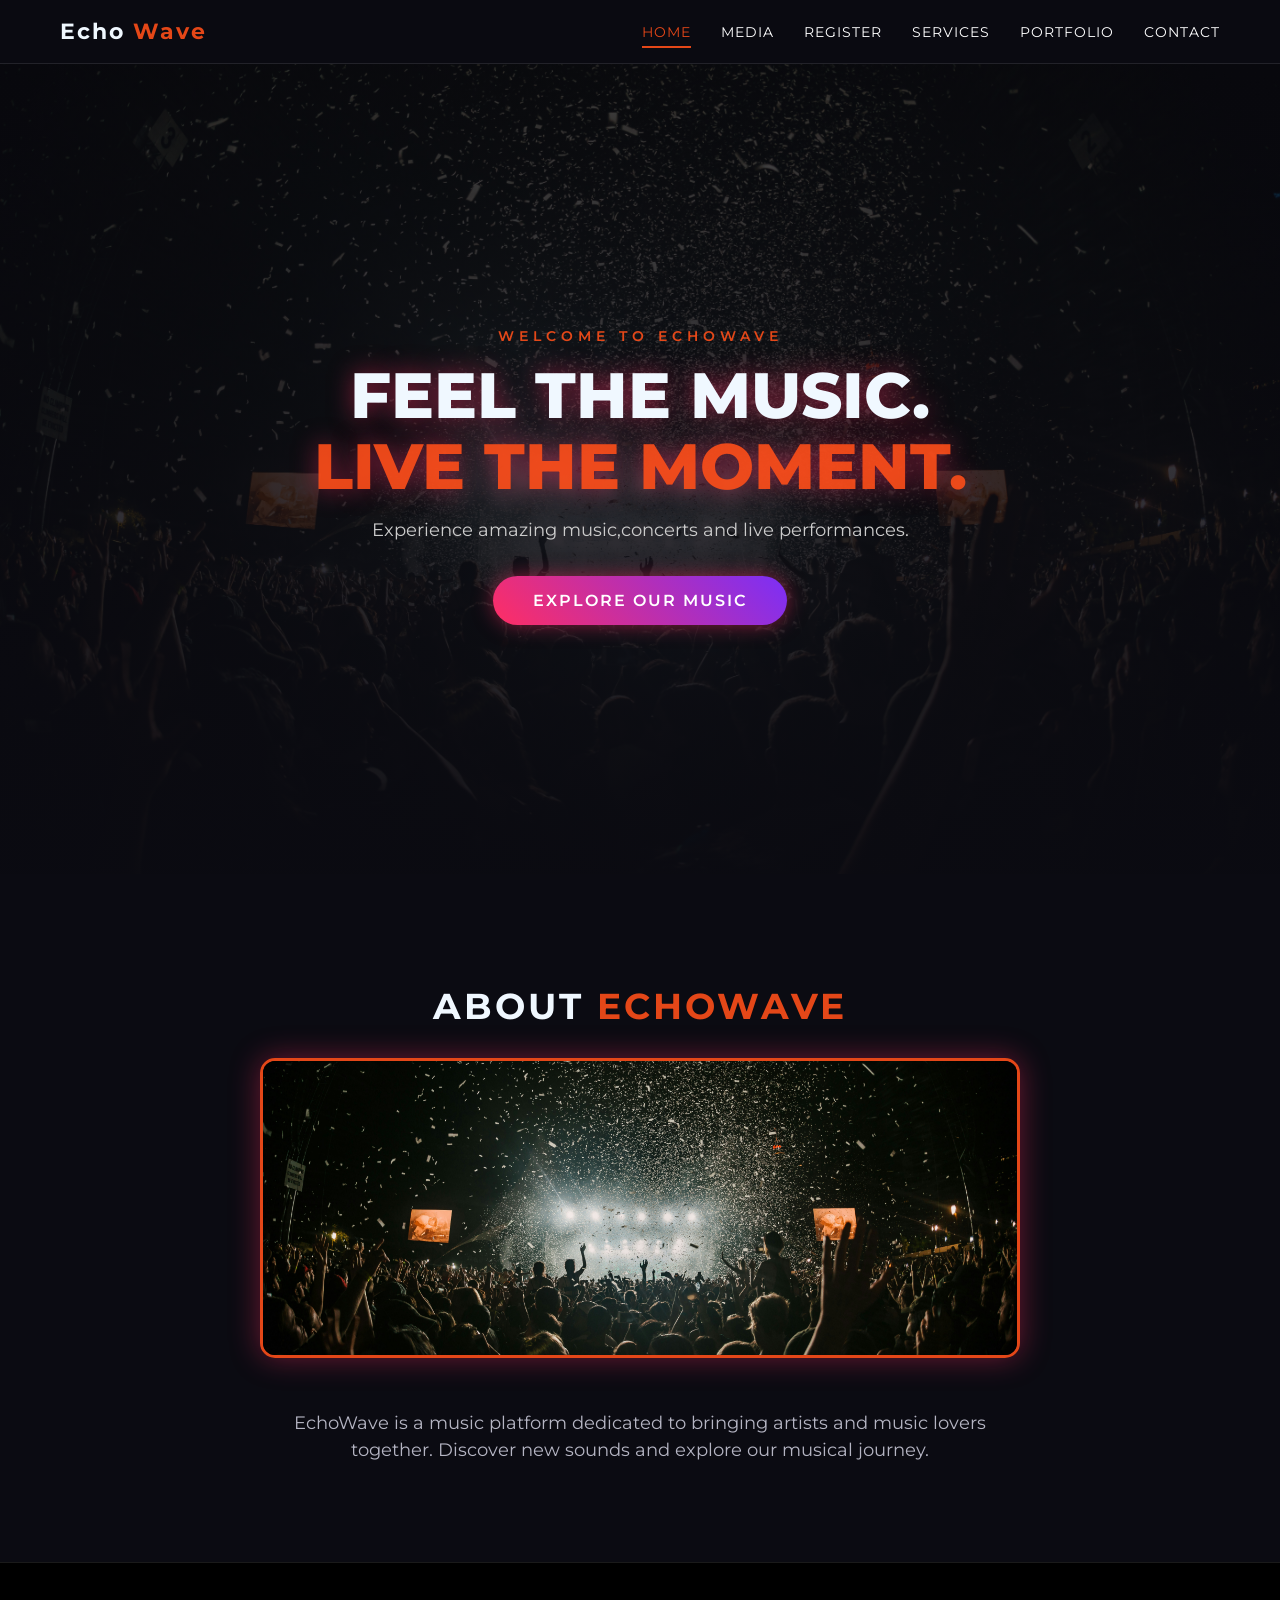
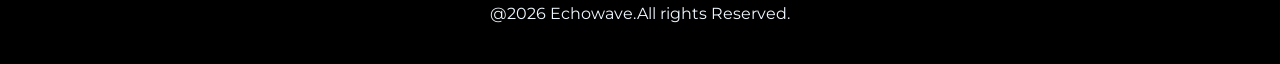
<file: assignment_2/index.html>
<!DOCTYPE html>
<html lang="en">
<head>
    <meta charset="UTF-8">
    <meta name="viewport" content="width=device-width, initial-scale=1.0">
    <title>EchoWave | Music Website</title>
    <link rel="preconnect" href="https://fonts.googleapis.com">
    <link href="https://fonts.googleapis.com/css2?family=Montserrat:wght@400;600;800&display=swap" rel="stylesheet">
    <link rel="stylesheet"href="CSS/home.css">
</head>
<body>
    <header>
        <nav>
            <div class="logo">
                Echo
                <span>
                    Wave  
                </span>
            </div>
            <ul>
                <li><a href="index.html" class="active">Home</a></li>
                <li><a href="media.html">Media</a></li>
                <li><a href="register.html">Register</a></li>
                <li><a href="Services.html">Services</a></li>
                <li><a href="portfolio.html">portfolio</a></li>
                <li><a href="contact.html">Contact</a></li>
            </ul>
        </nav>
    </header>
    <main>
        <section class="hero">
            <div class="hero-content">
                <p class="hero-tag">WELCOME TO ECHOWAVE</p>
                <h1>FEEL THE MUSIC.<BR><span class="highlight">LIVE THE MOMENT.</span></h1>
                    <P class="hero-text">
                    Experience amazing music,concerts and live performances.

                    </P>
                    <a href="portfolio.html" class="btn">EXPLORE OUR MUSIC</a>
            </div>

        </section>
        <section class="about" id="about">
            <h2>ABOUT <span class="highlight">ECHOWAVE</span></h2>
            <img src="images/hero.jpg" alt="Live Music concert" class="about-image">
            <P>
                EchoWave is a music platform dedicated to
                bringing artists and music lovers together.
                Discover new sounds and explore our musical journey. 
            </P>
        </section>
    </main>
    <FOOTER>
        <p> @2026 Echowave.All rights Reserved.</p>
    </FOOTER>
</body>
</html>
</file>
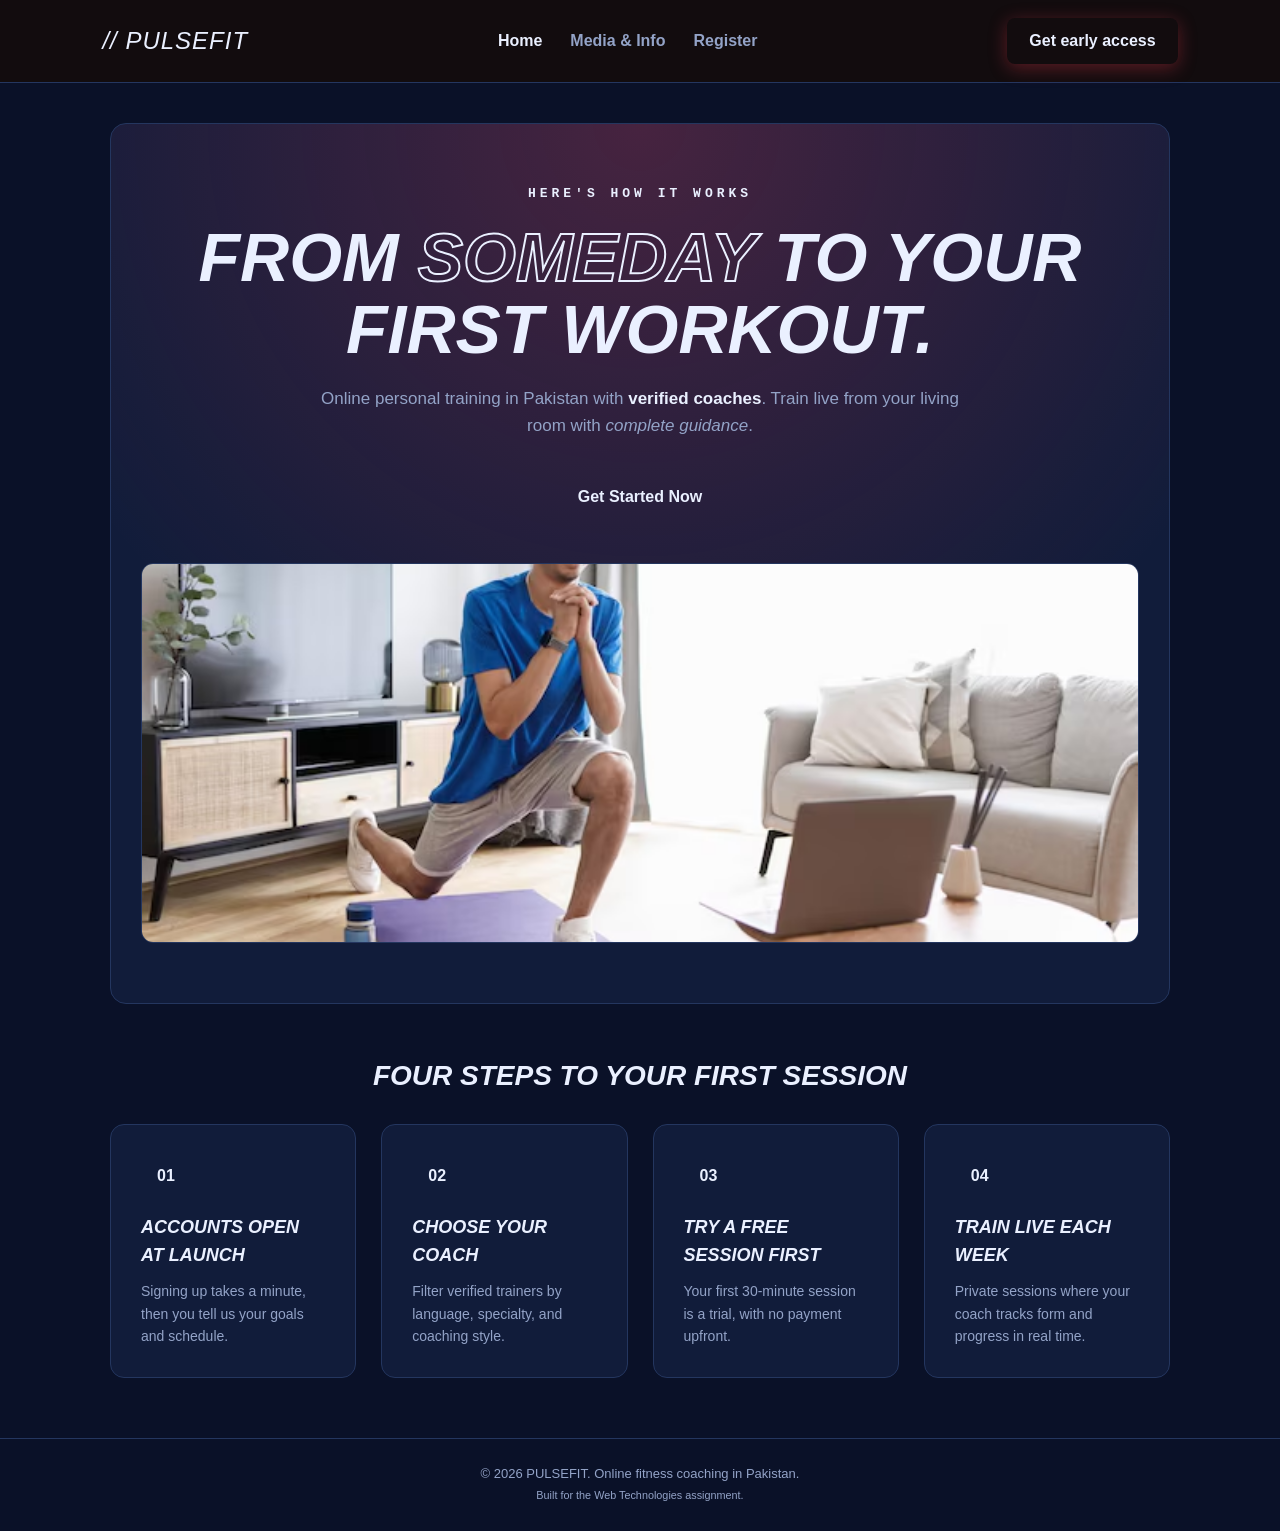
<file: web Assignment_1/index.html>
<!DOCTYPE html>
<html lang="en">
<head>
    <meta charset="UTF-8">
    <meta name="viewport" content="width=device-width, initial-scale=1.0">
    <title>PULSEFIT - Home</title>
    <link rel="stylesheet" href="home.css">
</head>
<body>

    <header class="header-section">
        <nav class="navbar">
            <div class="logo"><span class="slash">//</span> PULSEFIT</div>
            <ul class="nav-links">
                <li><a href="index.html" class="active-link">Home</a></li>
                <li><a href="media.html">Media &amp; Info</a></li>
                <li><a href="register.html">Register</a></li>
            </ul>
            <a href="register.html" class="nav-cta">Get early access</a>
        </nav>
    </header>

    <main class="main-container">
        <section class="hero-box" id="hero">
            <p class="eyebrow">Here's how it works</p>
            <h1 class="main-title">FROM <span class="outline-text">SOMEDAY</span> TO YOUR FIRST WORKOUT.</h1>
            <p class="hero-desc">Online personal training in Pakistan with <strong>verified coaches</strong>. Train live from your living room with <em>complete guidance</em>.</p>
            <a href="register.html" class="cta-btn">Get Started Now</a>
            <img src="workout.jpg" alt="Person doing a live online workout at home" class="hero-img">
        </section>

        <section class="features-grid" id="steps">
            <h2 class="section-title">Four steps to your first session</h2>
            <div class="feature-card">
                <span class="step-num">01</span>
                <h3>Accounts Open at Launch</h3>
                <p class="card-text">Signing up takes a minute, then you tell us your goals and schedule.</p>
            </div>
            <div class="feature-card">
                <span class="step-num">02</span>
                <h3>Choose Your Coach</h3>
                <p class="card-text">Filter verified trainers by language, specialty, and coaching style.</p>
            </div>
            <div class="feature-card">
                <span class="step-num">03</span>
                <h3>Try a Free Session First</h3>
                <p class="card-text">Your first 30-minute session is a trial, with no payment upfront.</p>
            </div>
            <div class="feature-card">
                <span class="step-num">04</span>
                <h3>Train Live Each Week</h3>
                <p class="card-text">Private sessions where your coach tracks form and progress in real time.</p>
            </div>
        </section>
    </main>

    <footer class="footer-section">
        <p>&copy; 2026 PULSEFIT. Online fitness coaching in Pakistan.</p>
        <p><small>Built for the Web Technologies assignment.</small></p>
    </footer>

</body>
</html>
</file>
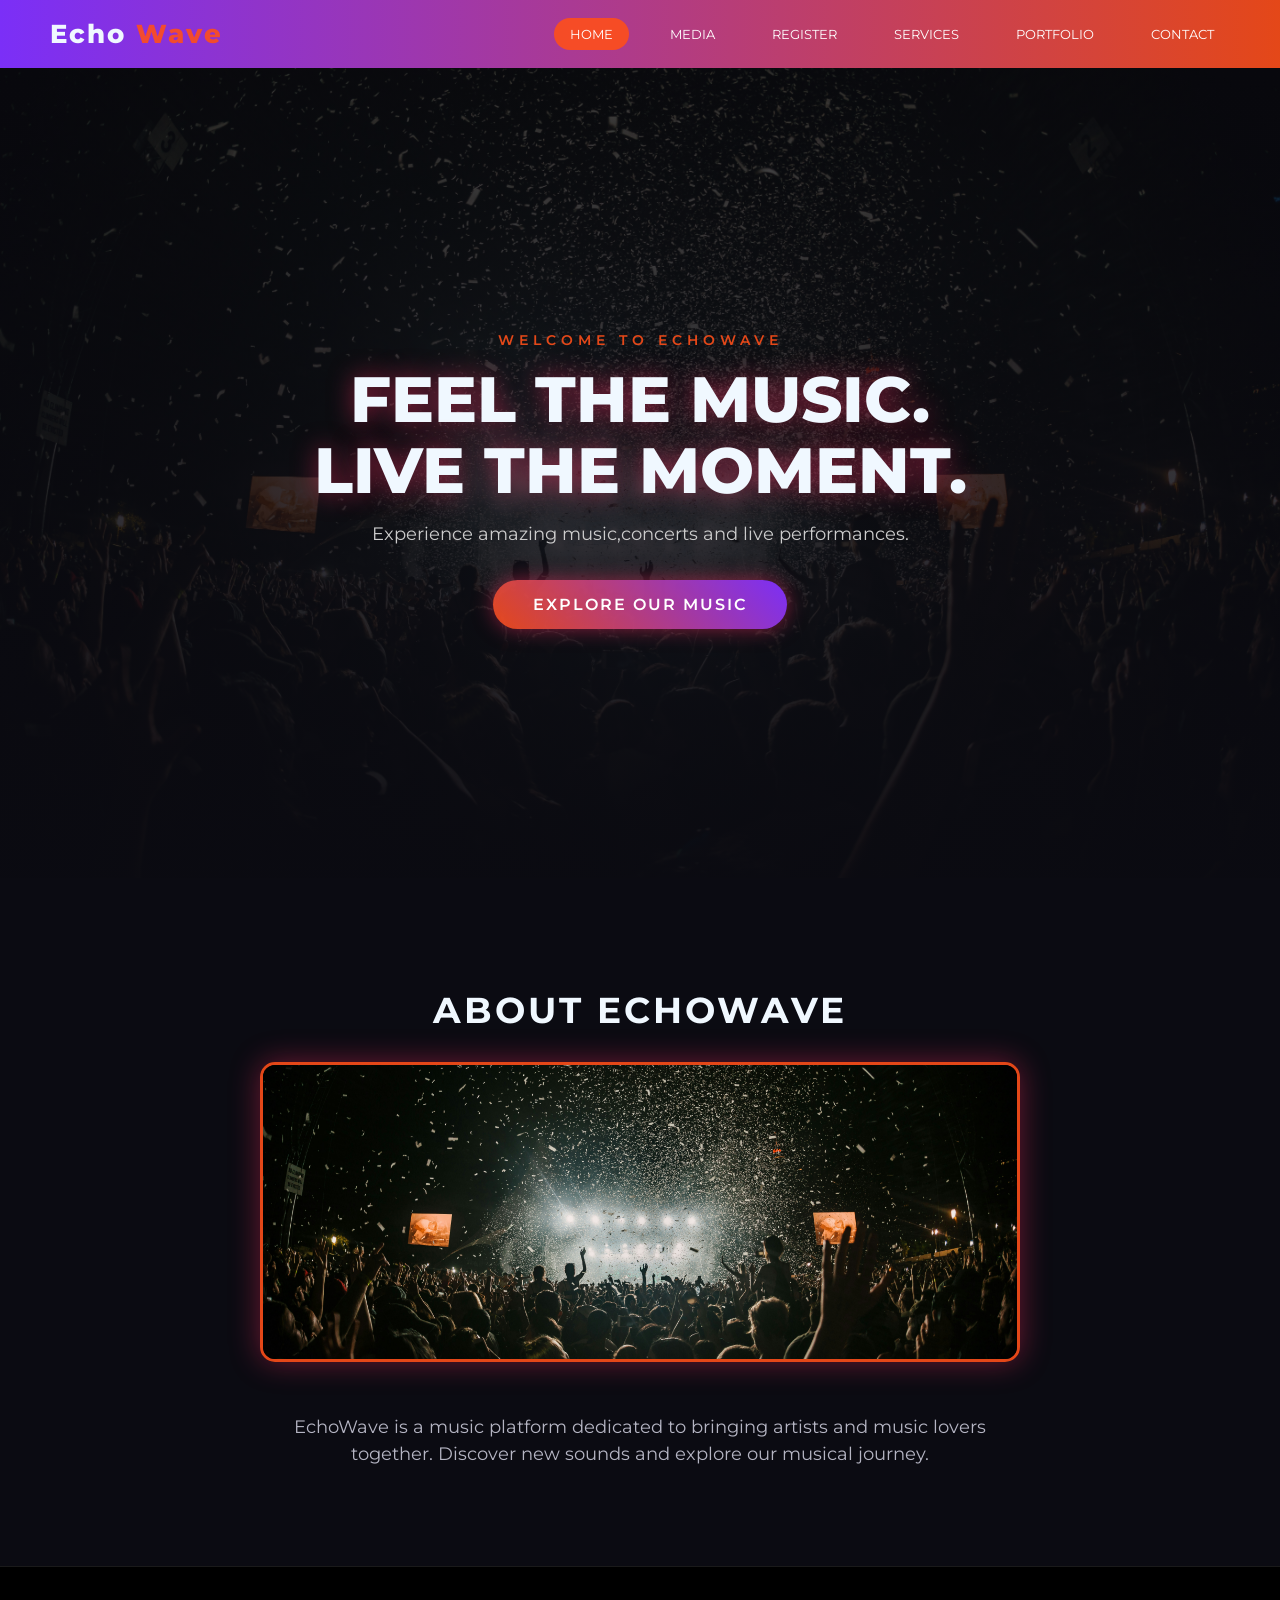
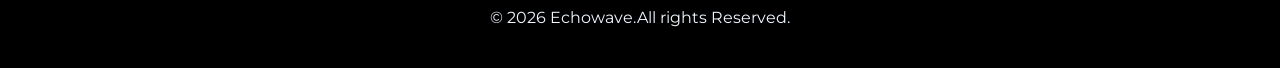
<file: assignment_2/homepage/index.html>
<!DOCTYPE html>
<html lang="en">
<head>
    <meta charset="UTF-8">
    <meta name="viewport" content="width=device-width, initial-scale=1.0">
    <title>EchoWave | Music Website</title>
    <link rel="preconnect" href="https://fonts.googleapis.com">
    <link href="https://fonts.googleapis.com/css2?family=Montserrat:wght@400;600;800&display=swap" rel="stylesheet">
    <link rel="stylesheet"href="home.css">
</head>
<body>
    <header>
        <nav>
            <div class="logo">
                Echo
                <span>
                    Wave  
                </span>
            </div>
            <ul>
                <li><a href="index.html" class="active">Home</a></li>
                <li><a href="../media/media.html">Media</a></li>
                <li><a href="../register/register.html">Register</a></li>
                <li><a href="../services/services.html">Services</a></li>
                <li><a href="../portfolio/protfolio.html">portfolio</a></li>
                <li><a href="../contact/contact.html">Contact</a></li>
            </ul>
        </nav>
    </header>
    <main>
        <section class="hero">
            <div class="hero-content">
                <p class="hero-tag">WELCOME TO ECHOWAVE</p>
                <h1>FEEL THE MUSIC.<BR><span class="highlight">LIVE THE MOMENT.</span></h1>
                    <P class="hero-text">
                    Experience amazing music,concerts and live performances.

                    </P>
                    <a href="../portfolio/protfolio.html" class="btn">EXPLORE OUR MUSIC</a>
            </div>

        </section>
        <section class="about" id="about">
            <h2>ABOUT <span class="highlight">ECHOWAVE</span></h2>
            <img src="../images/hero.jpg" alt="Live Music concert" class="about-image">
            <P>
                EchoWave is a music platform dedicated to
                bringing artists and music lovers together.
                Discover new sounds and explore our musical journey. 
            </P>
        </section>
    </main>
    <FOOTER>
        <p>&copy; 2026 Echowave.All rights Reserved.</p>
    </FOOTER>
</body>
</html>
</file>
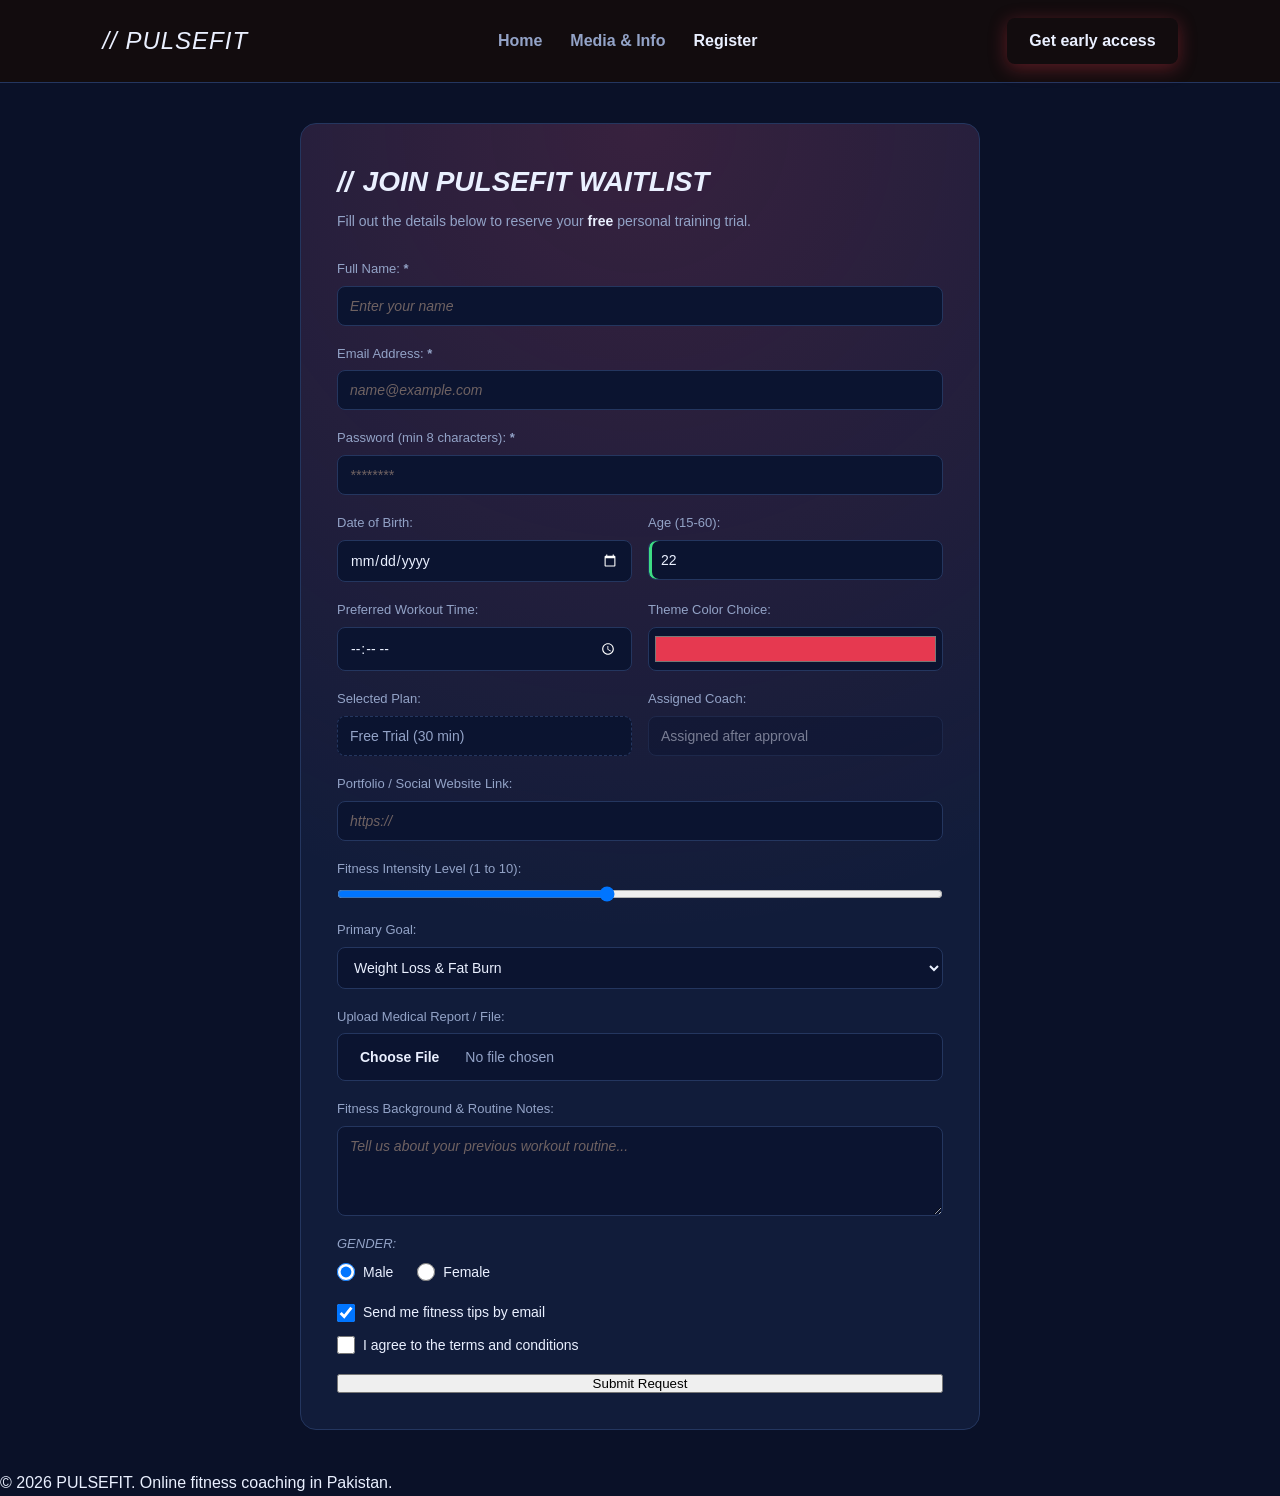
<file: web Assignment_1/register.html>
<!DOCTYPE html>
<html lang="en">
<head>
    <meta charset="UTF-8">
    <meta name="viewport" content="width=device-width, initial-scale=1.0">
    <title>PULSEFIT - Register</title>
    <link rel="stylesheet" href="register.css">
</head>
<body>

    <header class="header-section">
        <nav class="navbar">
            <div class="logo"><span class="slash">//</span> PULSEFIT</div>
            <ul class="nav-links">
                <li><a href="index.html">Home</a></li>
                <li><a href="media.html">Media &amp; Info</a></li>
                <li><a href="register.html" class="active-link">Register</a></li>
            </ul>
            <a href="register.html" class="nav-cta">Get early access</a>
        </nav>
    </header>

    <main class="form-container">
        <h2>Join PULSEFIT Waitlist</h2>
        <p class="form-sub">Fill out the details below to reserve your <strong>free</strong> personal training trial.</p>

        <form class="styled-form" action="#" method="post">
            <div class="input-group">
                <label for="fullname">Full Name:</label>
                <input type="text" id="fullname" name="fullname" required minlength="3" maxlength="30" placeholder="Enter your name">
            </div>

            <div class="input-group">
                <label for="email">Email Address:</label>
                <input type="email" id="email" name="email" required placeholder="name@example.com">
            </div>

            <div class="input-group">
                <label for="password">Password (min 8 characters):</label>
                <input type="password" id="password" name="password" required minlength="8" placeholder="********">
            </div>

            <div class="form-row">
                <div class="input-group">
                    <label for="dob">Date of Birth:</label>
                    <input type="date" id="dob" name="dob">
                </div>
                <div class="input-group">
                    <label for="age">Age (15-60):</label>
                    <input type="number" id="age" name="age" min="15" max="60" value="22">
                </div>
            </div>

            <div class="form-row">
                <div class="input-group">
                    <label for="workout-time">Preferred Workout Time:</label>
                    <input type="time" id="workout-time" name="workout_time">
                </div>
                <div class="input-group">
                    <label for="theme-color">Theme Color Choice:</label>
                    <input type="color" id="theme-color" name="theme_color" value="#e63950">
                </div>
            </div>

            <div class="form-row">
                <div class="input-group">
                    <label for="plan">Selected Plan:</label>
                    <input type="text" id="plan" name="plan" value="Free Trial (30 min)" readonly>
                </div>
                <div class="input-group">
                    <label for="coach">Assigned Coach:</label>
                    <input type="text" id="coach" name="coach" value="Assigned after approval" disabled>
                </div>
            </div>

            <div class="input-group">
                <label for="website">Portfolio / Social Website Link:</label>
                <input type="url" id="website" name="website" placeholder="https://">
            </div>

            <div class="input-group">
                <label for="intensity">Fitness Intensity Level (1 to 10):</label>
                <input type="range" id="intensity" name="intensity" min="1" max="10" value="5">
            </div>

            <div class="input-group">
                <label for="goal">Primary Goal:</label>
                <select id="goal" name="goal">
                    <option value="weight_loss" selected>Weight Loss &amp; Fat Burn</option>
                    <option value="muscle_gain">Muscle Building</option>
                    <option value="yoga">Yoga &amp; Flexibility</option>
                    <option value="women_only">Private Women-Only Sessions</option>
                </select>
            </div>

            <div class="input-group">
                <label for="report">Upload Medical Report / File:</label>
                <input type="file" id="report" name="report" accept=".pdf,.jpg,.jpeg,.png">
            </div>

            <div class="input-group">
                <label for="notes">Fitness Background &amp; Routine Notes:</label>
                <textarea id="notes" name="notes" rows="3" maxlength="300" placeholder="Tell us about your previous workout routine..."></textarea>
            </div>

            <fieldset class="input-group radio-box">
                <legend>Gender:</legend>
                <label><input type="radio" name="gender" value="male" checked> Male</label>
                <label><input type="radio" name="gender" value="female"> Female</label>
            </fieldset>

            <div class="input-group checkbox-box">
                <label><input type="checkbox" name="newsletter" checked> Send me fitness tips by email</label>
                <label><input type="checkbox" name="terms" required> I agree to the terms and conditions</label>
            </div>

            <button type="submit" class="submit-btn">Submit Request</button>
        </form>
    </main>

    <footer class="footer-section">
        <p>&copy; 2026 PULSEFIT. Online fitness coaching in Pakistan.</p>
    </footer>

</body>
</html>
</file>
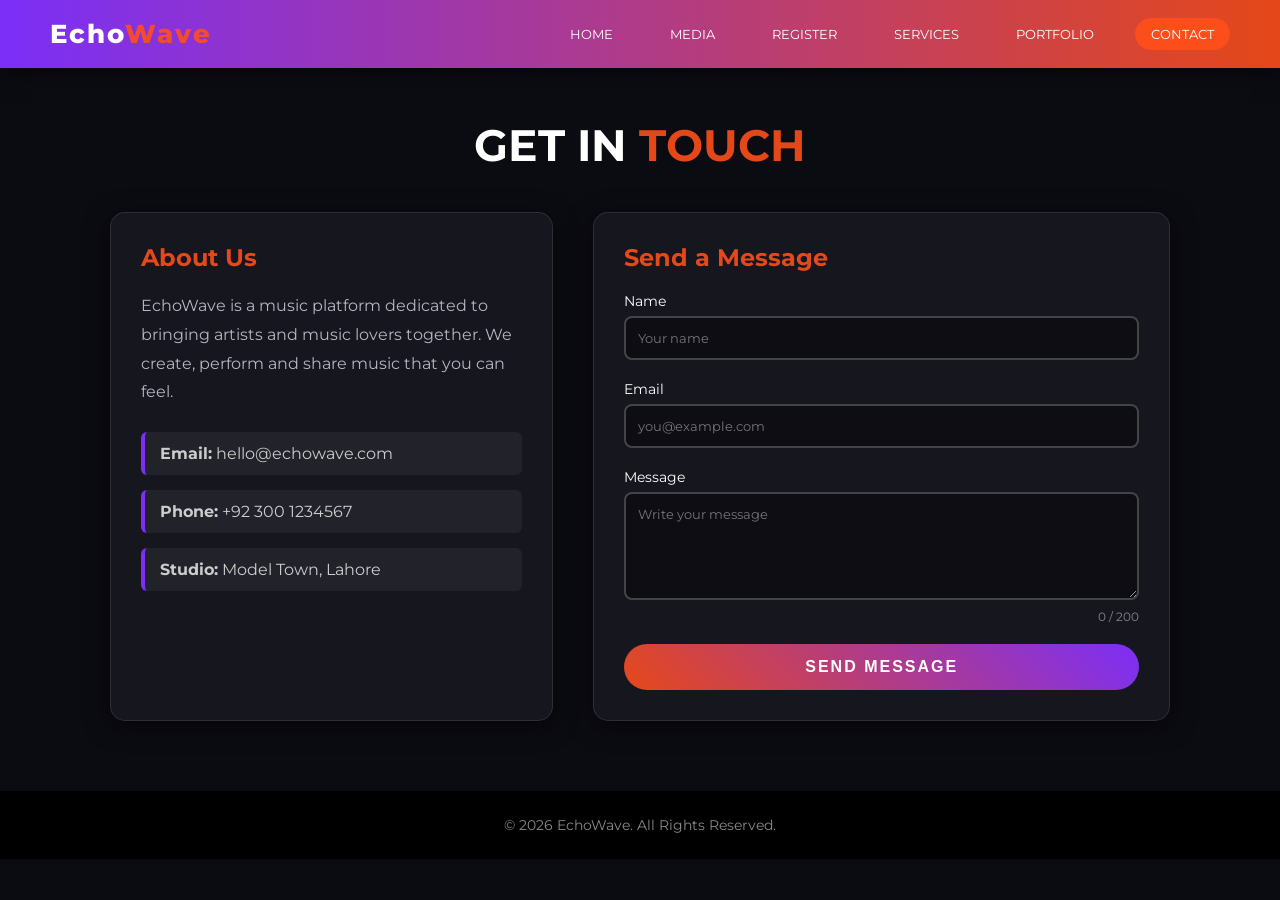
<file: assignment_2/contact/contact.html>
<!DOCTYPE html>
<html lang="en">
<head>
    <meta charset="UTF-8">
    <meta name="viewport" content="width=device-width, initial-scale=1.0">
    <title>Contact | EchoWave</title>
    <link rel="preconnect" href="https://fonts.googleapis.com">
    <link href="https://fonts.googleapis.com/css2?family=Montserrat:wght@400;600;800&display=swap" rel="stylesheet">
    <link rel="stylesheet" href="contact.css">
</head>
<body>

    <header>
        <nav>
            <div class="logo">Echo<span>Wave</span></div>

            <ul>
                <li><a href="../homepage/index.html">Home</a></li>
                <li><a href="../media/media.html">Media</a></li>
                <li><a href="../register/register.html">Register</a></li>
                <li><a href="../services/services.html">Services</a></li>
                <li><a href="../portfolio/protfolio.html">Portfolio</a></li>
                <li><a href="contact.html" class="active">Contact</a></li>
            </ul>
        </nav>
    </header>
    <main>
        <h1>GET IN <span class="highlight">TOUCH</span></h1>
        <div class="contact-wrapper">
            <section class="about-us">
                <h2>About Us</h2>
                <p>
                    EchoWave is a music platform dedicated to bringing
                    artists and music lovers together. We create, perform
                    and share music that you can feel.
                </p>

                <ul class="contact-details">
                    <li><strong>Email:</strong> hello@echowave.com</li>
                    <li><strong>Phone:</strong> +92 300 1234567</li>
                    <li><strong>Studio:</strong> Model Town, Lahore</li>
                </ul>
            </section>
            <section class="contact-form-box">
                <h2>Send a Message</h2>
                <form id="contactForm" novalidate>
                    <div class="field">
                        <label for="name">Name</label>
                        <input type="text" id="name" placeholder="Your name">
                        <small id="nameError"></small>
                    </div>
                    <div class="field">
                        <label for="email">Email</label>
                        <input type="email" id="email" placeholder="you@example.com">
                        <small id="emailError"></small>
                    </div>
                    <div class="field">
                        <label for="message">Message</label>
                        <textarea id="message" rows="5" maxlength="200" placeholder="Write your message"></textarea>
                        <small id="messageError"></small>
                        <span id="charCount">0 / 200</span>
                    </div>
                    <button type="submit">SEND MESSAGE</button>
                    <p id="successMessage">Thank you! Your message has been sent.</p>

                </form>
            </section>
        </div>

    </main>

    <footer id="footer">
        <p>&copy; 2026 EchoWave. All Rights Reserved.</p>
    </footer>

    <script src="contact.js"></script>
</body>
</html>
</file>
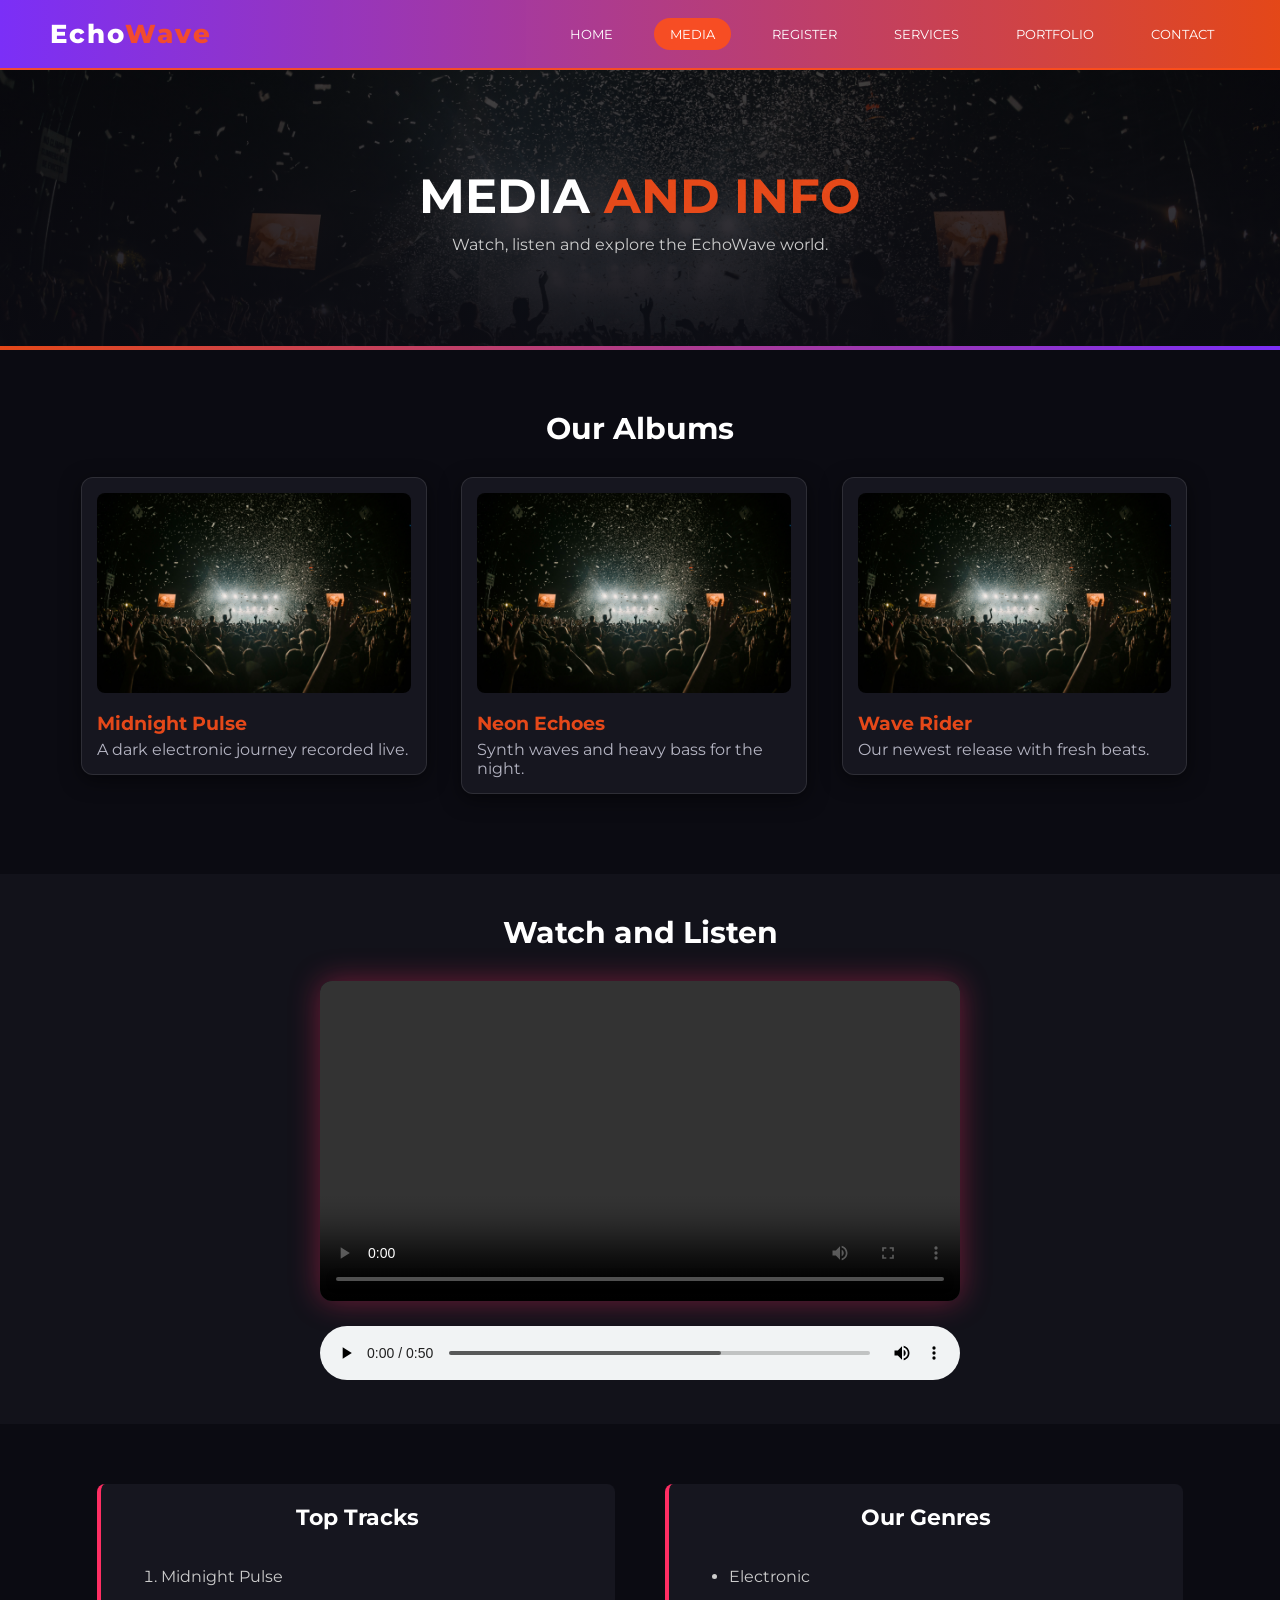
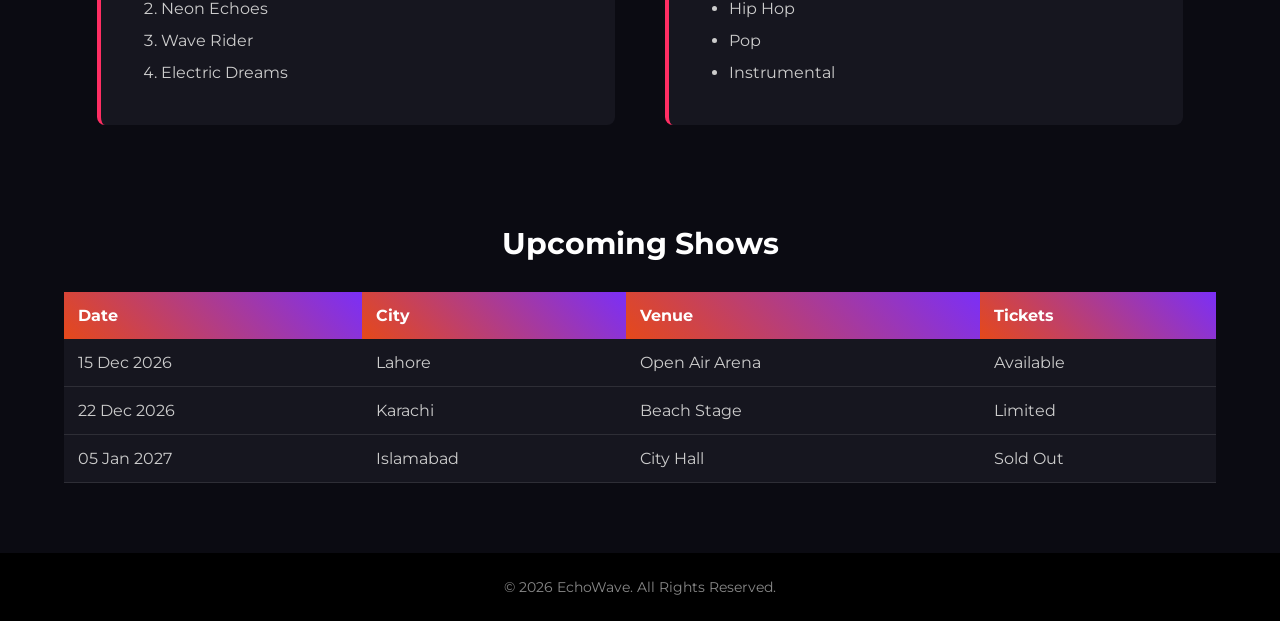
<file: assignment_2/media/media.html>
<!DOCTYPE html>
<html lang="en">
<head>
    <meta charset="UTF-8">
    <meta name="viewport" content="width=device-width, initial-scale=1.0">
    <title>Media and Info | EchoWave</title>
    <link rel="preconnect" href="https://fonts.googleapis.com">
    <link href="https://fonts.googleapis.com/css2?family=Montserrat:wght@400;600;800&display=swap" rel="stylesheet">
    <link rel="stylesheet" href="media.css">
</head>
<body>
    <header>
        <nav>
            <div class="logo">Echo<span>Wave</span></div>
            <ul>
                <li><a href="../homepage/index.html">Home</a></li>
                <li><a href="media.html" class="active">Media</a></li>
                <li><a href="../register/register.html">Register</a></li>
                <li><a href="../services/services.html">Services</a></li>
                <li><a href="../portfolio/protfolio.html">Portfolio</a></li>
                <li><a href="../contact/contact.html">Contact</a></li>
            </ul>
        </nav>
    </header>
    <main>

        <section class="page-banner">
            <h1>MEDIA <span class="highlight">AND INFO</span></h1>
            <p>Watch, listen and explore the EchoWave world.</p>
        </section>

        <section class="albums">
            <h2>Our Albums</h2>

            <div class="album">
                <img src="../images/album1.jpg" alt="Album one cover">
                <h3>Midnight Pulse</h3>
                <p>A dark electronic journey recorded live.</p>
            </div>

            <div class="album">
                <img src="../images/album2.jpg" alt="Album two cover">
                <h3>Neon Echoes</h3>
                <p>Synth waves and heavy bass for the night.</p>
            </div>

            <div class="album">
                <img src="../images/album3.jpg" alt="Album three cover">
                <h3>Wave Rider</h3>
                <p>Our newest release with fresh beats.</p>
            </div>
        </section>

        <section class="player">
            <h2>Watch and Listen</h2>

            <video controls width="640">
                <source src="../videos/intro.mp4" type="video/mp4">
                Your browser does not support the video tag.
            </video>

            <audio controls>
                <source src="../audio/sample.mp3" type="audio/mpeg">
                Your browser does not support the audio tag.
            </audio>
        </section>

        <section class="info">
            <div class="top-tracks">
                <h2>Top Tracks</h2>
                <ol>
                    <li>Midnight Pulse</li>
                    <li>Neon Echoes</li>
                    <li>Wave Rider</li>
                    <li>Electric Dreams</li>
                </ol>
            </div>

            <div class="genres">
                <h2>Our Genres</h2>
                <ul>
                    <li>Electronic</li>
                    <li>Hip Hop</li>
                    <li>Pop</li>
                    <li>Instrumental</li>
                </ul>
            </div>
        </section>

        <section class="schedule">
            <h2>Upcoming Shows</h2>

            <table>
                <thead>
                    <tr>
                        <th>Date</th>
                        <th>City</th>
                        <th>Venue</th>
                        <th>Tickets</th>
                    </tr>
                </thead>
                <tbody>
                    <tr>
                        <td>15 Dec 2026</td>
                        <td>Lahore</td>
                        <td>Open Air Arena</td>
                        <td>Available</td>
                    </tr>
                    <tr>
                        <td>22 Dec 2026</td>
                        <td>Karachi</td>
                        <td>Beach Stage</td>
                        <td>Limited</td>
                    </tr>
                    <tr>
                        <td>05 Jan 2027</td>
                        <td>Islamabad</td>
                        <td>City Hall</td>
                        <td>Sold Out</td>
                    </tr>
                </tbody>
            </table>
        </section>

    </main>

    <footer id="footer">
        <p>&copy; 2026 EchoWave. All Rights Reserved.</p>
    </footer>

</body>
</html>
</file>
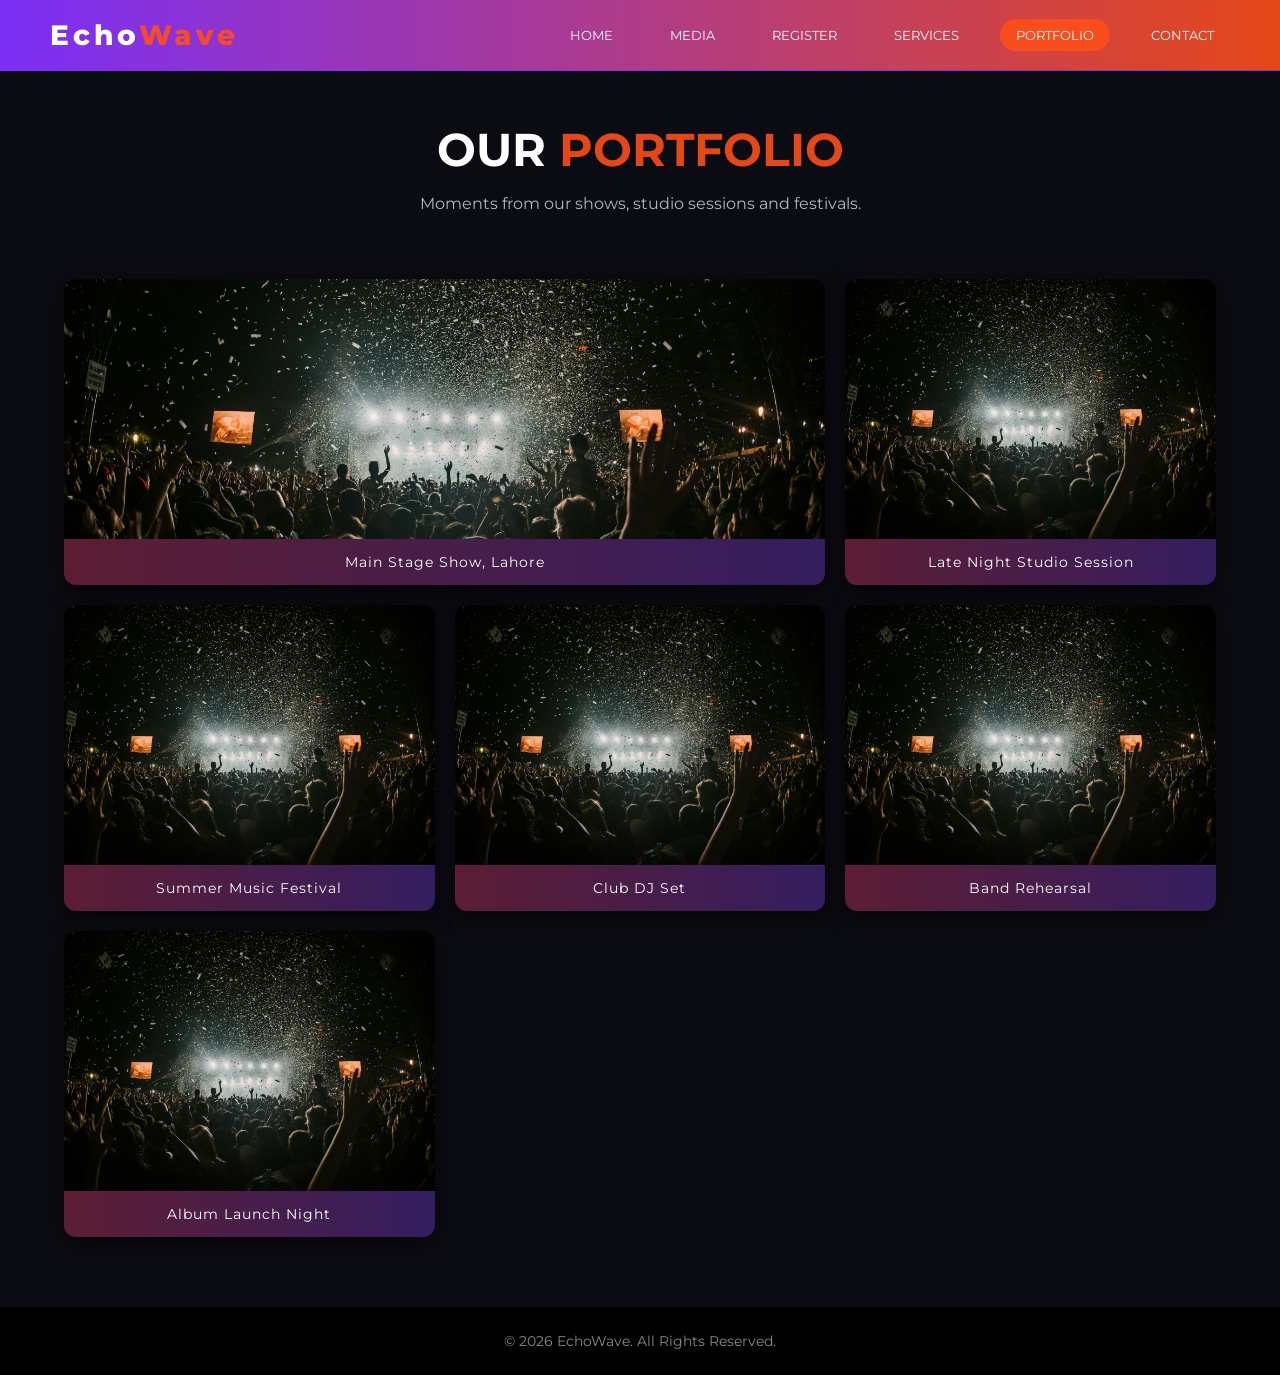
<file: assignment_2/portfolio/protfolio.html>
<!DOCTYPE html>
<html lang="en">
<head>
    <meta charset="UTF-8">
    <meta name="viewport" content="width=device-width, initial-scale=1.0">
    <title>Portfolio | EchoWave</title>
    <link rel="preconnect" href="https://fonts.googleapis.com">
    <link href="https://fonts.googleapis.com/css2?family=Montserrat:wght@400;600;800&display=swap" rel="stylesheet">
    <link rel="stylesheet" href="portfolio.css">
</head>
<body>
    <header>
        <nav>
            <div class="logo">Echo<span>Wave</span></div>

            <ul>
                <li><a href="../homepage/index.html">Home</a></li>
                <li><a href="../media/media.html">Media</a></li>
                <li><a href="../register/register.html">Register</a></li>
                <li><a href="../services/services.html">Services</a></li>
                <li><a href="../portfolio/protfolio.html" class="active">Portfolio</a></li>
                <li><a href="../contact/contact.html">Contact</a></li>
            </ul>
        </nav>
    </header>

    <main>
        <section class="portfolio-intro">
            <h1>OUR <span class="highlight">PORTFOLIO</span></h1>
            <p>Moments from our shows, studio sessions and festivals.</p>
        </section>

        <section class="gallery">

            <figure>
                <img src="../images/gallery1.jpg" alt="Main stage show">
                <figcaption>Main Stage Show, Lahore</figcaption>
            </figure>

            <figure>
                <img src="../images/gallery2.jpg" alt="Studio session">
                <figcaption>Late Night Studio Session</figcaption>
            </figure>

            <figure>
                <img src="../images/gallery3.jpg" alt="Festival crowd">
                <figcaption>Summer Music Festival</figcaption>
            </figure>

            <figure>
                <img src="../images/gallery4.jpg" alt="DJ set">
                <figcaption>Club DJ Set</figcaption>
            </figure>

            <figure>
                <img src="../images/gallery5.jpg" alt="Band rehearsal">
                <figcaption>Band Rehearsal</figcaption>
            </figure>

            <figure>
                <img src="../images/gallery6.jpg" alt="Album launch">
                <figcaption>Album Launch Night</figcaption>
            </figure>
        </section>
    </main>
    <footer id="footer">
        <p>&copy; 2026 EchoWave. All Rights Reserved.</p>
    </footer>
</body>
</html>
</file>
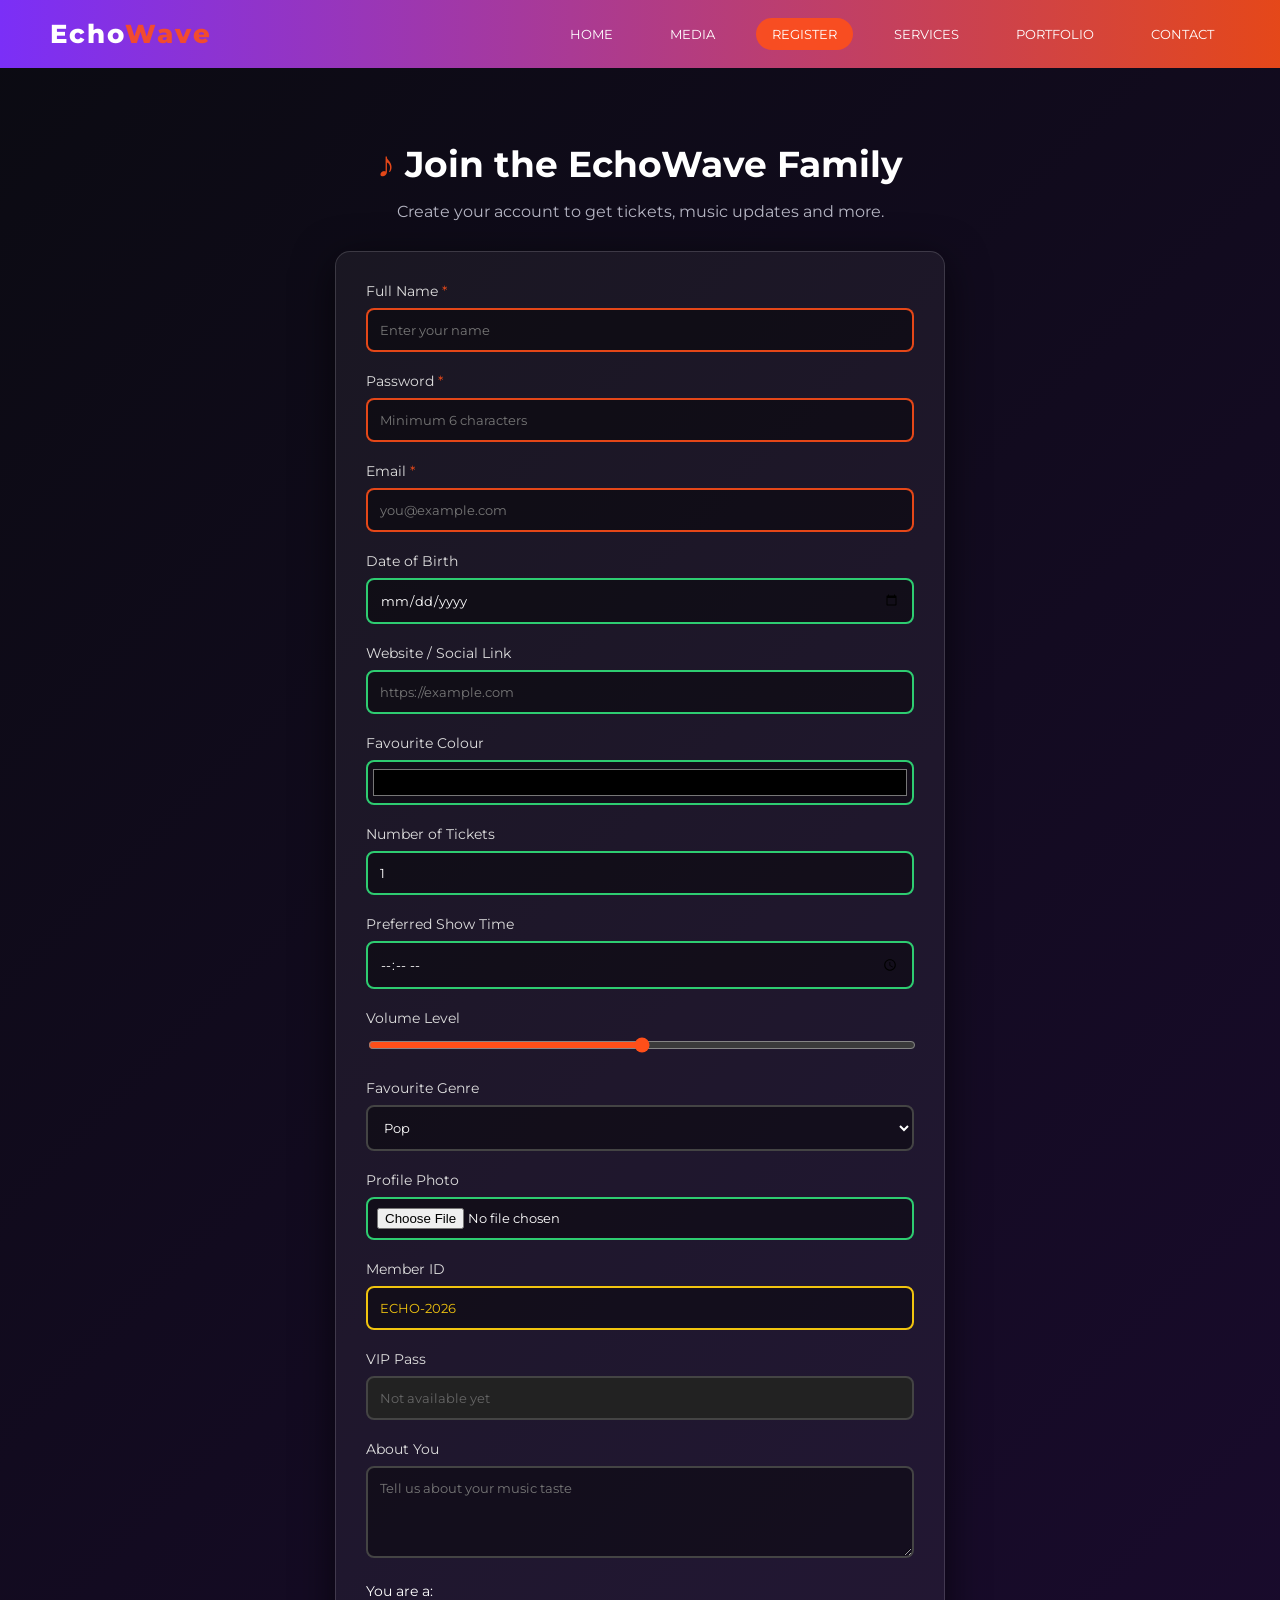
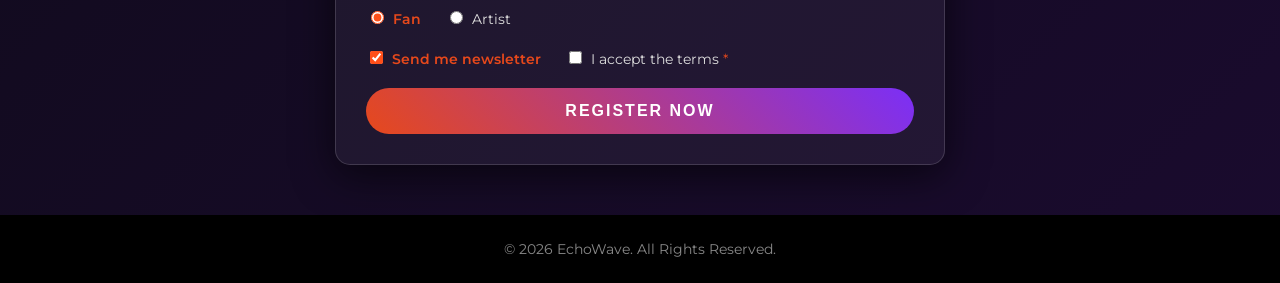
<file: assignment_2/register/register.html>
<!DOCTYPE html>
<html lang="en">
<head>
    <meta charset="UTF-8">
    <meta name="viewport" content="width=device-width, initial-scale=1.0">
    <title>Register | EchoWave</title>
    <link rel="preconnect" href="https://fonts.googleapis.com">
    <link href="https://fonts.googleapis.com/css2?family=Montserrat:wght@400;600;800&display=swap" rel="stylesheet">
    <link rel="stylesheet" href="register.css">
</head>
<body>
    <header>
        <nav>
            <div class="logo">Echo<span>Wave</span></div>
            <ul>
                <li><a href="../homepage/index.html">Home</a></li>
                <li><a href="../media/media.html">Media</a></li>
                <li><a href="register.html" class="active">Register</a></li>
                <li><a href="../services/services.html">Services</a></li>
                <li><a href="../portfolio/protfolio.html">Portfolio</a></li>
                <li><a href="../contact/contact.html">Contact</a></li>
            </ul>
        </nav>
    </header>
    <main>
        <h1>Join the EchoWave Family</h1>
        <p>Create your account to get tickets, music updates and more.</p>

        <form action="#" method="post" class="register-form">

            <div class="form-group">
                <label for="fullname" class="required">Full Name</label>
                <input type="text" id="fullname" name="fullname" placeholder="Enter your name" required minlength="3" maxlength="30">
            </div>
            <div class="form-group">
                <label for="password" class="required">Password</label>
                <input type="password" id="password" name="password" placeholder="Minimum 6 characters" required minlength="6" maxlength="20">
            </div>
            <div class="form-group">
                <label for="email" class="required">Email</label>
                <input type="email" id="email" name="email" placeholder="you@example.com" required>
            </div>
            <div class="form-group">
                <label for="dob">Date of Birth</label>
                <input type="date" id="dob" name="dob" min="1960-01-01" max="2012-12-31">
            </div>
            <div class="form-group">
                <label for="website">Website / Social Link</label>
                <input type="url" id="website" name="website" placeholder="https://example.com">
            </div>
            <div class="form-group">
                <label for="fav-color">Favourite Colour</label>
                <input type="color" id="fav-color" name="fav-color" value="#ff4f19e3">
            </div>
            <div class="form-group">
                <label for="tickets">Number of Tickets</label>
                <input type="number" id="tickets" name="tickets" min="1" max="10" value="1">
            </div>
            <div class="form-group">
                <label for="show-time">Preferred Show Time</label>
                <input type="time" id="show-time" name="show-time">
            </div>
            <div class="form-group">
                <label for="volume">Volume Level</label>
                <input type="range" id="volume" name="volume" min="0" max="100" value="50">
            </div>

            <div class="form-group">
                <label for="genre">Favourite Genre</label>
                <select id="genre" name="genre">
                    <option value="electronic">Electronic</option>
                    <option value="hiphop">Hip Hop</option>
                    <option value="pop" selected>Pop</option>
                    <option value="instrumental">Instrumental</option>
                </select>
            </div>
            <div class="form-group">
                <label for="photo">Profile Photo</label>
                <input type="file" id="photo" name="photo">
            </div>
            <div class="form-group">
                <label for="member-id">Member ID</label>
                <input type="text" id="member-id" name="member-id" value="ECHO-2026" readonly>
            </div>
            <div class="form-group">
                <label for="vip">VIP Pass</label>
                <input type="text" id="vip" name="vip" value="Not available yet" disabled>
            </div>
            <div class="form-group">
                <label for="about">About You</label>
                <textarea id="about" name="about" rows="4" maxlength="200" placeholder="Tell us about your music taste"></textarea>
            </div>
            <div class="form-group options">
                <span>You are a:</span>
                <input type="radio" id="fan" name="usertype" value="fan" checked>
                <label for="fan">Fan</label>
                <input type="radio" id="artist" name="usertype" value="artist">
                <label for="artist">Artist</label>
            </div>
            <div class="form-group options">
                <input type="checkbox" id="newsletter" name="newsletter" checked>
                <label for="newsletter">Send me newsletter</label>
                <input type="checkbox" id="terms" name="terms" required>
                <label for="terms" class="required">I accept the terms</label>
            </div>
            <button type="submit">REGISTER NOW</button>

        </form>
    </main>
    <footer id="footer">
        <p>&copy; 2026 EchoWave. All Rights Reserved.</p>
    </footer>
</body>
</html>
</file>
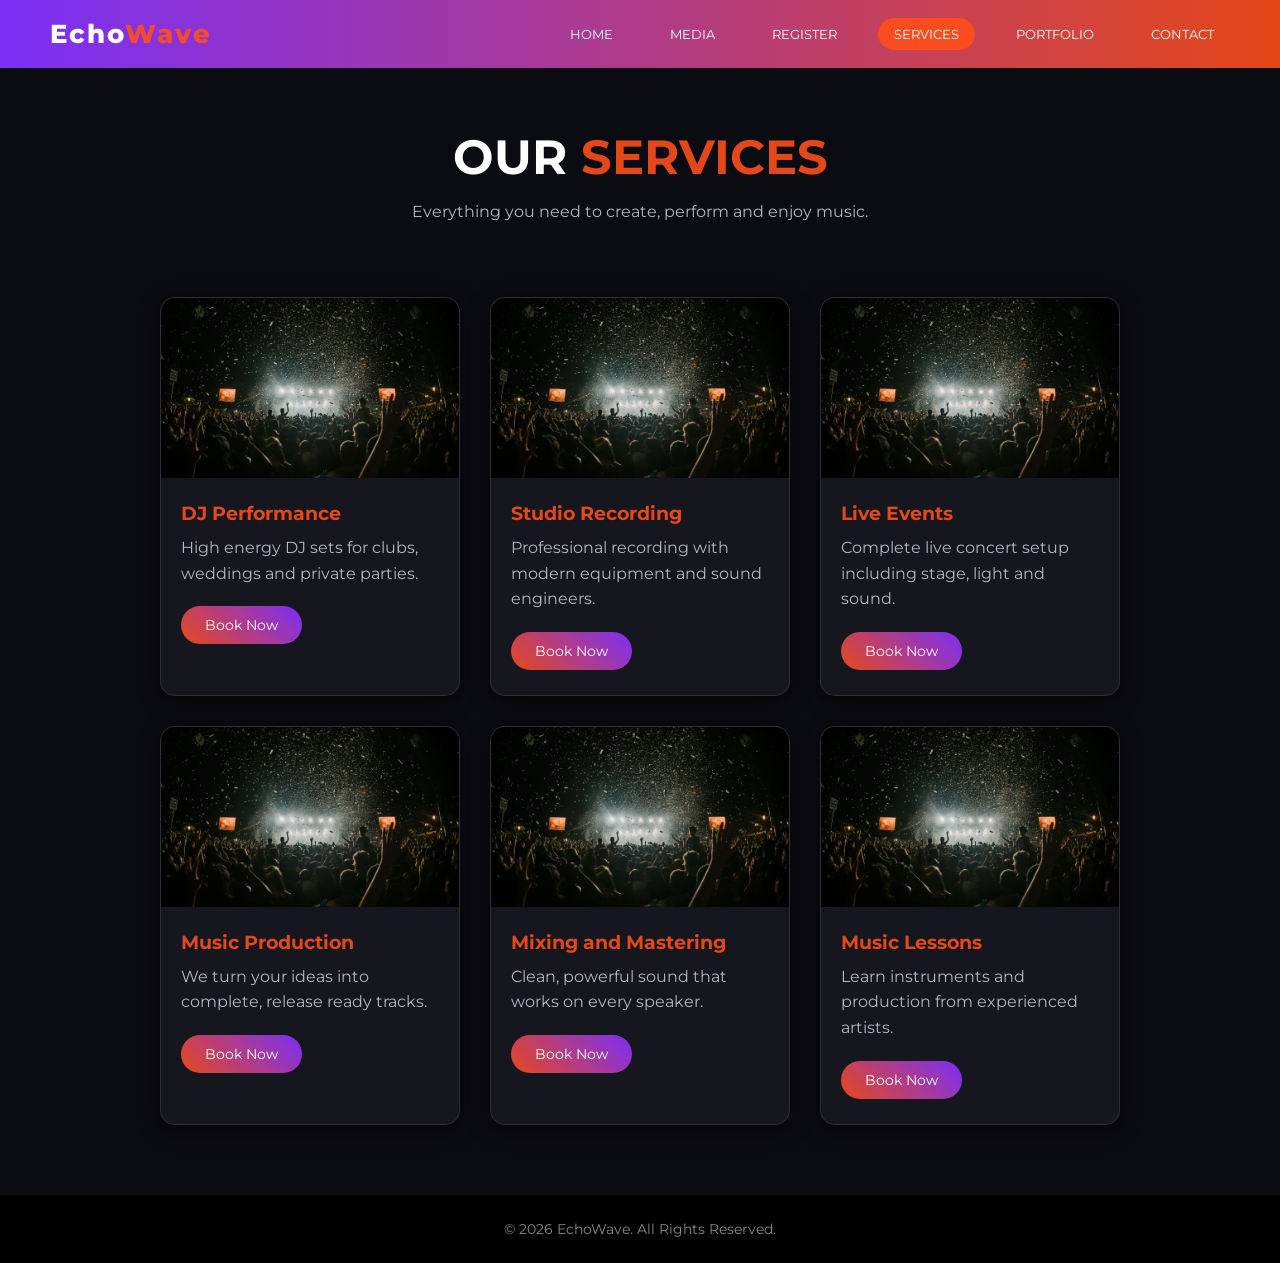
<file: assignment_2/services/services.html>
<!DOCTYPE html>
<html lang="en">
<head>
    <meta charset="UTF-8">
    <meta name="viewport" content="width=device-width, initial-scale=1.0">
    <title>Services | EchoWave</title>
    <link rel="preconnect" href="https://fonts.googleapis.com">
    <link href="https://fonts.googleapis.com/css2?family=Montserrat:wght@400;600;800&display=swap" rel="stylesheet">
    <link rel="stylesheet" href="services.css">
</head>
<body>
    <header>
        <nav>
            <div class="logo">Echo<span>Wave</span></div>
            <ul>
                <li><a href="../homepage/index.html">Home</a></li>
                <li><a href="../media/media.html">Media</a></li>
                <li><a href="../register/register.html">Register</a></li>
                <li><a href="services.html" class="active">Services</a></li>
                <li><a href="../portfolio/protfolio.html">Portfolio</a></li>
                <li><a href="../contact/contact.html">Contact</a></li>
            </ul>
        </nav>
    </header>
    <main>
        <section class="services-intro">
            <h1>OUR <span class="highlight">SERVICES</span></h1>
            <p>Everything you need to create, perform and enjoy music.</p>
        </section>
        <section class="cards">
            <article class="card">
                <img src="../images/service1.jpg" alt="DJ performance">
                <h3>DJ Performance</h3>
                <p>High energy DJ sets for clubs, weddings and private parties.</p>
                <a href="../contact/contact.html">Book Now</a>
            </article>
            <article class="card">
                <img src="../images/service2.jpg" alt="Studio recording">
                <h3>Studio Recording</h3>
                <p>Professional recording with modern equipment and sound engineers.</p>
                <a href="../contact/contact.html">Book Now</a>
            </article>
            <article class="card">
                <img src="../images/service3.jpg" alt="Live event">
                <h3>Live Events</h3>
                <p>Complete live concert setup including stage, light and sound.</p>
                <a href="../contact/contact.html">Book Now</a>
            </article>
            <article class="card">
                <img src="../images/service4.jpg" alt="Music production">
                <h3>Music Production</h3>
                <p>We turn your ideas into complete, release ready tracks.</p>
                <a href="../contact/contact.html">Book Now</a>
            </article>
            <article class="card">
                <img src="../images/service5.jpg" alt="Mixing and mastering">
                <h3>Mixing and Mastering</h3>
                <p>Clean, powerful sound that works on every speaker.</p>
                <a href="../contact/contact.html">Book Now</a>
            </article>
            <article class="card">
                <img src="../images/service6.jpg" alt="Music lessons">
                <h3>Music Lessons</h3>
                <p>Learn instruments and production from experienced artists.</p>
                <a href="../contact/contact.html">Book Now</a>
            </article>
        </section>

    </main>
    <footer id="footer">
        <p>&copy; 2026 EchoWave. All Rights Reserved.</p>
    </footer>
</body>
</html>
</file>
<file: assignment_2/CSS/home.css>
*{
    box-sizing: border-box;
}
body{
    margin: 0;
    padding: 0;
    background-color: #0b0b12;
    color:aliceblue;
    font-family: 'Montserrat',arial,sans-serif;
}
header {
    position:sticky;
    top: 0;
    z-index: 10;
    background-color: rgba(11, 11,18,0.9);
    border-bottom: 1px solid rgba(255,255,255,0.1);
}
nav{
    display: flex;
    justify-content: space-between;
    align-items: center;
    padding: 18px 60px;
}
.logo{
    font-size:22px;
    font-weight: 700;
    letter-spacing: 2px;
}
.logo span,
.highlight{
    color: #ff4f19e3;

}
nav ul{
    list-style:none;
    display: flex;
    gap: 30px;
    margin: 0;
    padding: 0;
}
nav a{
    color: white;
    text-decoration:none;
    font-size: 14px;
    letter-spacing: 1px;
    text-transform: uppercase;
    padding-bottom: 5px;
    border-bottom: 2px solid transparent;
    transition: 0.3s;
}
nav a:hover{
    color: #ff4f19e3;
    border-bottom: 2px solid #ff4f19e3;
}
.hero{
    min-height: 90vh;
    display: flex;
    justify-content: center;
    align-items: center;
    text-align: center;
    padding:20px;
    background: linear-gradient(rgba(11, 11, 18, 0.7), rgba(11, 11, 18, 0.95)),
        url("../images/hero.jpg"); ;
        background-size:cover;
        background-position: center;
}
.hero-content{
    max-width: 800px;
    animation: fadeUp 1.2s ease;
}
.hero-tag{
    color: #ff4f19e3;
    letter-spacing: 5px;
    font-size: 14px;
    font-weight: 600;
}
h1{
    font-size: 64px;
    font-weight: 800;
    margin: 15px 0;
    line-height: 1.1;
    text-shadow: 0 0 25px rgba(255, 46, 99, 0.5);
}
.hero-text{
    color: #cccccc;
    font-size: 18px;
    margin-bottom: 35px;
}
.btn {
    display: inline-block;
    padding: 15px 40px;
    color: white;
    text-decoration: none;
    font-weight: 600;
    letter-spacing: 2px;
    border-radius: 40px;
    background: linear-gradient(45deg, #ff2e63, #7b2ff7);
    box-shadow: 0 0 20px rgba(255, 46, 99, 0.5);
    transition: 0.3s;
    animation: glow 2s infinite;
}
.btn:hover{
    transform:translateY(-5px);
    box-shadow: 0 10px 30px rgba(123,47,247,0,7);
}
#about{
    max-width: 800px;
    margin: 0 auto;
    padding:80px 20px;
    text-align: center;
}
#about h2{
    font-size: 36px;
    letter-spacing: 3px;
    margin-bottom: 30px;
}
.about-image {
    width: 100%;
    height: 300px;
    object-fit: cover;
    border: 3px solid #ff4f19e3 ;
    border-radius: 15px;
    box-shadow: 0 0 30px rgba(255, 46, 99, 0.4);
    margin-bottom: 30px;
}
#about p{
    color: #b5b5c3;
    font-size: 18px;
    line-height: 1.5;
}
footer{
    text-align: center;
    padding: 25px;
    background-color: #000000;
    border-top: 1px solid rgba(255, 255, 255, 0.1);
}
#footer p{
    margin: 0;
    color: #888888;
    font-size: 14px;
}
@keyframes glow {
    0% {
        box-shadow: 0 0 10px rgba(255, 46, 99, 0.4);
    }
    50% {
        box-shadow: 0 0 30px rgba(255, 46, 99, 0.9);
    }
    100% {
        box-shadow: 0 0 10px rgba(255, 46, 99, 0.4);
    }
}
nav a.active{
    color: #ff4f19e3;
    border-bottom: 2px solid #ff4f19e3;
}
@media (max-width: 900px) {
    nav {
        flex-direction: column;
        gap: 15px;
        padding: 15px 20px;
    }

    nav ul {
        flex-wrap: wrap;
        justify-content: center;
        gap: 15px 20px;
    }

    h1 {
        font-size: 46px;
    }

    #about h2 {
        font-size: 30px;
    }
}
@media (max-width: 500px) {
    nav ul {
        gap: 10px 15px;
    }

    nav a {
        font-size: 12px;
    }

    .hero {
        min-height: 80vh;
    }

    h1 {
        font-size: 32px;
    }

    .hero-text,
    #about p {
        font-size: 16px;
    }

    .btn {
        padding: 12px 28px;
        font-size: 14px;
    }

    .about-image {
        height: 200px;
    }
}
</file>
<file: web Assignment_1/home.css>
:root {
    --bg: #0a1128;
    --card: #111c3a;
    --border: #24365f;
    --accent: #3b82f6;
    --cream: #eaf0ff;
    --muted: #93a3c7;
}

* {
    margin: 0;
    padding: 0;
    box-sizing: border-box;
}

body {
    background-color: var(--bg);
    color: var(--cream);
    font-family: 'Segoe UI', Tahoma, Geneva, Verdana, sans-serif;
    line-height: 1.6;
}

h2, h3, .main-title, .logo {
    font-family: 'Arial Black', Impact, sans-serif;
    font-style: italic;
    text-transform: uppercase;
}

/* ---------- Header / Navbar ---------- */
.header-section {
    position: sticky;
    top: 0;
    z-index: 10;
    background-color: rgba(20, 13, 13, 0.92);
    backdrop-filter: blur(6px);
    border-bottom: 1px solid var(--border);
}

.navbar {
    display: flex;
    justify-content: space-between;
    align-items: center;
    padding: 18px 8%;
}

.logo {
    font-size: 24px;
    letter-spacing: 1px;
}

.slash {
    color: var(--red);
}

.nav-links {
    list-style: none;
    display: flex;
    gap: 28px;
}

.nav-links a {
    color: var(--muted);
    text-decoration: none;
    font-weight: 600;
    transition: color 0.3s ease;
}

.nav-links a:hover,
.nav-links a.active-link {
    color: var(--cream);
}

.nav-cta {
    background-color: var(--red);
    color: var(--cream);
    padding: 10px 22px;
    border-radius: 8px;
    text-decoration: none;
    font-weight: 700;
    box-shadow: 0 4px 18px rgba(230, 57, 80, 0.35);
}

/* ---------- Hero ---------- */
.main-container {
    max-width: 1100px;
    margin: 40px auto;
    padding: 0 20px;
}

#hero {
    background: radial-gradient(circle at 50% 0%, rgba(230, 57, 80, 0.25), transparent 65%), var(--card);
    padding: 60px 30px;
    border-radius: 16px;
    border: 1px solid var(--border);
    text-align: center;
    margin-bottom: 50px;
}

.eyebrow {
    color: var(--red);
    font-family: 'Courier New', monospace;
    font-weight: bold;
    text-transform: uppercase;
    letter-spacing: 4px;
    font-size: 13px;
    margin-bottom: 18px;
}

.main-title {
    font-size: clamp(32px, 6vw, 68px);
    line-height: 1.05;
    margin-bottom: 20px;
}

.outline-text {
    color: transparent;
    -webkit-text-stroke: 2px var(--cream);
}

.hero-desc {
    color: var(--muted);
    max-width: 650px;
    margin: 0 auto 30px auto;
    font-size: 17px;
}

.hero-desc strong {
    color: var(--cream);
}

.cta-btn {
    display: inline-block;
    background-color: var(--red);
    color: var(--cream);
    padding: 14px 32px;
    border-radius: 8px;
    text-decoration: none;
    font-weight: bold;
    transition: transform 0.3s, background-color 0.3s;
}

.cta-btn:hover {
    background-color: #ff4d63;
    transform: translateY(-3px);
}

.hero-img {
    display: block;
    width: 100%;
    max-height: 380px;
    object-fit: cover;
    margin-top: 40px;
    border-radius: 12px;
    border: 1px solid var(--border);
}

/* ---------- Step cards ---------- */
#steps {
    display: grid;
    grid-template-columns: repeat(auto-fit, minmax(240px, 1fr));
    gap: 25px;
}

.section-title {
    grid-column: 1 / -1;
    text-align: center;
    font-size: 28px;
}

.feature-card {
    background: var(--card);
    padding: 30px;
    border-radius: 14px;
    border: 1px solid var(--border);
    transition: transform 0.3s, border-color 0.3s;
}

.feature-card:hover {
    transform: translateY(-6px);
    border-color: var(--red);
}

.step-num {
    display: inline-block;
    background-color: var(--red);
    color: var(--cream);
    font-weight: bold;
    padding: 8px 16px;
    border-radius: 10px;
    margin-bottom: 16px;
}

.feature-card h3 {
    font-size: 18px;
    margin-bottom: 10px;
}

.card-text {
    color: var(--muted);
    font-size: 14px;
}

/* ---------- Footer ---------- */
.footer-section {
    text-align: center;
    padding: 25px;
    margin-top: 60px;
    color: var(--muted);
    font-size: 13px;
    border-top: 1px solid var(--border);
}

@media (max-width: 768px) {
    .navbar {
        flex-direction: column;
        gap: 14px;
    }
    .nav-cta {
        display: none;
    }
}
</file>
<file: assignment_2/homepage/home.css>
*{
    box-sizing: border-box;
}
body{
    margin: 0;
    padding: 0;
    background-color: #0b0b12;
    color:aliceblue;
    font-family: 'Montserrat',arial,sans-serif;
}
header {
    background: linear-gradient(90deg, #7b2ff7, #ff4f19e3);
}
nav {
    display: flex;
    justify-content: space-between;
    align-items: center;
    padding: 18px 50px;
}
.logo {
    font-size: 26px;
    font-weight: 800;
    letter-spacing: 2px;
}
.logo span {
    color: #ff4f19e3;
}
nav ul {
    list-style: none;
    display: flex;
    gap: 25px;
    margin: 0;
    padding: 0;
}
nav a {
    display: block;
    padding: 8px 16px;
    color: white;
    text-decoration: none;
    font-size: 13px;
    text-transform: uppercase;
    border-radius: 20px;
    transition: 0.3s;
}
nav a:hover,
nav a.active {
    background-color: #ff4f19e3;
}
.hero{
    min-height: 90vh;
    display: flex;
    justify-content: center;
    align-items: center;
    text-align: center;
    padding:20px;
    background: linear-gradient(rgba(11, 11, 18, 0.7), rgba(11, 11, 18, 0.95)),
        url("../images/hero.jpg"); ;
        background-size:cover;
        background-position: center;
}
.hero-content{
    max-width: 800px;
    animation: fadeUp 0.5s ease;
}
.hero-tag{
    color: #ff4f19e3;
    letter-spacing: 5px;
    font-size: 14px;
    font-weight: 600;
}
h1{
    font-size: 64px;
    font-weight: 800;
    margin: 15px 0;
    line-height: 1.1;
    text-shadow: 0 0 25px rgba(255, 46, 99, 0.5);
}
.hero-text{
    color: #cccccc;
    font-size: 18px;
    margin-bottom: 35px;
}
.btn {
    display: inline-block;
    padding: 15px 40px;
    color: white;
    text-decoration: none;
    font-weight: 600;
    letter-spacing: 2px;
    border-radius: 40px;
    background: linear-gradient(45deg, #ff4f19e3, #7b2ff7);
    box-shadow: 0 0 20px rgba(255, 46, 99, 0.5);
    transition: 0.3s;
    animation: glow 2s infinite;
}
.btn:hover{
    transform:translateY(-5px);
    box-shadow: 0 10px 30px rgba(123,47,247,0.7);
}
#about{
    max-width: 800px;
    margin: 0 auto;
    padding:80px 20px;
    text-align: center;
}
#about h2{
    font-size: 36px;
    letter-spacing: 3px;
    margin-bottom: 30px;
}
.about-image {
    width: 100%;
    height: 300px;
    object-fit:cover;
    border: 3px solid #ff4f19e3 ;
    border-radius: 15px;
    box-shadow: 0 0 30px rgba(255, 46, 99, 0.4);
    margin-bottom: 30px;
}
#about p{
    color: #b5b5c3;
    font-size: 18px;
    line-height: 1.5;
}
footer{
    text-align: center;
    padding: 25px;
    background-color: #000000;
    border-top: 1px solid rgba(255, 255, 255, 0.1);
}
#footer p{
    margin: 0;
    color: #888888;
    font-size: 14px;
}
@keyframes glow {
    0% {
        box-shadow: 0 0 10px rgba(255, 46, 99, 0.4);
    }
    50% {
        box-shadow: 0 0 30px rgba(255, 46, 99, 0.9);
    }
    100% {
        box-shadow: 0 0 10px rgba(255, 46, 99, 0.4);
    }
}

@media (max-width: 700px) {
    nav {
        flex-direction: column;
        gap: 15px;
        padding: 15px;
    }
    nav ul {
        flex-wrap: wrap;
        justify-content: center;
    }
    h1 {
        font-size: 46px;
    }

    #about h2 {
        font-size: 30px;
    }
}
@media (max-width: 700px) {
    nav {
        flex-direction: column;
        gap: 15px;
        padding: 15px;
    }
    nav ul {
        flex-wrap: wrap;
        justify-content: center;
    }
    .hero {
        min-height: 80vh;
    }
    h1 {
        font-size: 32px;
    }
    .hero-text,
    #about p {
        font-size: 16px;
    }
    .btn {
        padding: 12px 28px;
        font-size: 14px;
    }
    .about-image {
        height: 200px;
    }
}
</file>
<file: web Assignment_1/register.css>
:root {
    --bg: #0a1128;
    --card: #111c3a;
    --field: #0b1430;
    --border: #24365f;
    --accent: #3b82f6;
    --cream: #eaf0ff;
    --muted: #93a3c7;
    --ok: #3ddc84;
}

* {
    margin: 0;
    padding: 0;
    box-sizing: border-box;
}

body {
    background-color: var(--bg);
    color: var(--cream);
    font-family: 'Segoe UI', Tahoma, Geneva, Verdana, sans-serif;
    line-height: 1.6;
}

h2, legend, .logo {
    font-family: 'Arial Black', Impact, sans-serif;
    font-style: italic;
    text-transform: uppercase;
}

::selection {
    background-color: var(--red);
    color: var(--cream);
}

/* ---------- Header / Navbar (same as other pages) ---------- */
.header-section {
    position: sticky;
    top: 0;
    z-index: 10;
    background-color: rgba(20, 13, 13, 0.92);
    backdrop-filter: blur(6px);
    border-bottom: 1px solid var(--border);
}

.navbar {
    display: flex;
    justify-content: space-between;
    align-items: center;
    padding: 18px 8%;
}

.logo {
    font-size: 24px;
    letter-spacing: 1px;
}

.slash {
    color: var(--red);
}

.nav-links {
    list-style: none;
    display: flex;
    gap: 28px;
}

.nav-links a {
    color: var(--muted);
    text-decoration: none;
    font-weight: 600;
    transition: color 0.3s ease;
}

.nav-links a:hover,
.nav-links a.active-link {
    color: var(--cream);
}

.nav-cta {
    background-color: var(--red);
    color: var(--cream);
    padding: 10px 22px;
    border-radius: 8px;
    text-decoration: none;
    font-weight: 700;
    box-shadow: 0 4px 18px rgba(230, 57, 80, 0.35);
}

/* ---------- Form card ---------- */
.form-container {
    max-width: 680px;
    margin: 40px auto;
    padding: 36px;
    background: radial-gradient(circle at 50% 0%, rgba(230, 57, 80, 0.18), transparent 60%), var(--card);
    border: 1px solid var(--border);
    border-radius: 16px;
}

.form-container h2 {                         /* descendant combinator */
    font-size: 28px;
    margin-bottom: 6px;
}

.form-container h2::before {
    content: "//";
    color: var(--red);
    margin-right: 10px;
}

.form-sub {
    color: var(--muted);
    font-size: 14px;
    margin-bottom: 26px;
}

.form-sub strong {
    color: var(--cream);
}

/* ---------- Flexbox form layout ---------- */
.styled-form {
    display: flex;
    flex-wrap: wrap;
    gap: 18px 16px;
}

.styled-form > .input-group,                 /* child combinator */
.styled-form > .form-row,
.styled-form > .submit-btn {
    flex: 1 1 100%;
}

.form-row {
    display: flex;
    gap: 16px;
}

.input-group {
    display: flex;
    flex-direction: column;
    min-width: 0;
}

.form-row > .input-group {
    flex: 1;
}

/* ---------- Labels ---------- */
.input-group > label,
legend {
    font-size: 13px;
    margin-bottom: 6px;
    color: var(--muted);
}

/* required star (:has needs a modern browser) */
.input-group:not(.checkbox-box):has(:required) > label::after {
    content: " *";
    color: var(--red);
    font-weight: bold;
}

/* ---------- Fields ---------- */
input,
select,
textarea {
    width: 100%;
    padding: 11px 12px;
    background: var(--field);
    color: var(--cream);
    border: 1px solid var(--border);
    border-radius: 8px;
    font-size: 14px;
    font-family: inherit;
    transition: border-color 0.3s, background-color 0.3s;
}

input:hover,
select:hover,
textarea:hover {
    border-color: #5a4040;
}

input:focus,
select:focus,
textarea:focus {
    outline: 2px solid rgba(230, 57, 80, 0.45);
    outline-offset: 1px;
    border-color: var(--red);
}

textarea {
    resize: vertical;
    min-height: 90px;
}

::placeholder {
    color: #6f6262;
    font-style: italic;
}

/* validation: only after the user has typed something */
:is(input[type="text"], input[type="email"], input[type="password"], input[type="url"], input[type="number"]):not([readonly]):not(:disabled):not(:placeholder-shown):valid {
    box-shadow: inset 3px 0 0 var(--ok);
}

:is(input[type="text"], input[type="email"], input[type="password"], input[type="url"], input[type="number"]):not([readonly]):not(:disabled):not(:placeholder-shown):invalid {
    box-shadow: inset 3px 0 0 var(--red);
    border-color: var(--red);
}

/* attribute selectors for special inputs */
input[readonly] {
    color: var(--muted);
    border-style: dashed;
    cursor: default;
}

input:disabled {
    opacity: 0.45;
    cursor: not-allowed;
}

input[type="color"] {
    height: 44px;
    padding: 4px;
    cursor: pointer;
}

input[type="range"] {
    padding: 0;
    border: none;
    background: transparent;
    accent-color: var(--red);
    cursor: pointer;
}

input[type="file"] {
    padding: 8px;
    color: var(--muted);
}

input[type="file"]::file-selector-button {
    margin-right: 12px;
    padding: 7px 14px;
    border: none;
    border-radius: 6px;
    background-color: var(--red);
    color: var(--cream);
    font-weight: 600;
    cursor: pointer;
    transition: background-color 0.3s;
}

input[type="file"]::file-selector-button:hover {
    background-color: #ff4d63;
}

.form-row ~ .input-group select {            /* general sibling combinator */
    cursor: pointer;
}

label + input[type="date"],                  /* adjacent sibling combinator */
label + input[type="time"] {
    color-scheme: dark;
}

/* ---------- Radio and checkbox ---------- */
fieldset.radio-box {
    border: none;
    padding: 0;
    flex-direction: row;
    flex-wrap: wrap;
    align-items: center;
    gap: 8px 24px;
}

.checkbox-box {
    flex-direction: column;
    align-items: flex-start;
    gap: 10px;
}

.radio-box label,
.checkbox-box label {
    display: inline-flex;
    align-items: center;
    gap: 8px;
    margin: 0;
    font-size: 14px;
    color: var(--cream);
    cursor: pointer;
}

input[type="radio"],
input[type="checkbox"] {
    width: 18px;
    height: 18px;
    padding: 0;
</file>
<file: assignment_2/contact/contact.css>
* {
    box-sizing: border-box;
}
body {
    margin: 0;
    background-color: #0b0b12;
    color: white;
    font-family: 'Montserrat', Arial, sans-serif;
}
header {
   background: linear-gradient(90deg, #7b2ff7, #ff4f19e3);
    box-shadow: 0 4px 20px rgba(0, 0, 0, 0.6);
}
nav {
    display: flex;
    justify-content: space-between;
    align-items: center;
    padding: 18px 50px;
}
.logo {
    font-size: 26px;
    font-weight: 800;
    letter-spacing: 2px;
}
.logo span,
.highlight {
    color: #ff4f19e3;
}
nav ul {
    list-style: none;
    display: flex;
    gap: 25px;
    margin: 0;
    padding: 0;
}
nav a {
    display: block;
    padding: 8px 16px;
    color: white;
    text-decoration: none;
    font-size: 13px;
    text-transform: uppercase;
    border-radius: 20px;
    transition: 0.3s;
}
nav a:hover,
nav a.active {
    background-color: #ff4f19e3;
}
main {
    max-width: 1100px;
    margin: 0 auto;
    padding: 50px 20px 70px;
}
h1 {
    text-align: center;
    font-size: 44px;
    margin: 0 0 40px;
}
.contact-wrapper {
    display: grid;
    grid-template-columns: 1fr 1.3fr;
    gap: 40px;
}
.about-us,
.contact-form-box {
    padding: 30px;
    background-color: #16161f;
    border: 1px solid rgba(255, 255, 255, 0.1);
    border-radius: 15px;
    box-shadow: 0 5px 25px rgba(0, 0, 0, 0.6);
}
h2 {
    margin-top: 0;
    color: #ff4f19e3;
}
.about-us p {
    color: #b5b5c3;
    line-height: 1.8;
}
.contact-details {
    list-style: none;
    display: flex;
    flex-direction: column;
    gap: 15px;
    margin: 25px 0 0;
    padding: 0;
}
.contact-details li {
    padding: 12px 15px;
    background-color: rgba(255, 255, 255, 0.05);
    border-left: 4px solid #7b2ff7;
    border-radius: 6px;
    color: #cccccc;
}
.field {
    margin-bottom: 20px;
}
label {
    display: block;
    margin-bottom: 6px;
    font-size: 14px;
}
input,
textarea {
    width: 100%;
    padding: 12px;
    background-color: rgba(0, 0, 0, 0.4);
    color: white;
    border: 2px solid #444444;
    border-radius: 8px;
    font-family: inherit;
    transition: 0.3s;
}
input:focus,
textarea:focus {
    outline: none;
    border-color: #7b2ff7;
}
input.valid,
textarea.valid {
    border-color: #2ecc71;
}
input.invalid,
textarea.invalid {
    border-color: #ff4f19e3;
}
small {
    display: block;
    margin-top: 5px;
    color: #ff4f19e3;
    font-size: 13px;
}
#charCount {
    display: block;
    text-align: right;
    margin-top: 5px;
    font-size: 12px;
    color: #888888;
}
button {
    width: 100%;
    padding: 14px;
    border: none;
    border-radius: 30px;
    color: white;
    font-size: 16px;
    font-weight: 600;
    letter-spacing: 2px;
    cursor: pointer;
    background: linear-gradient(45deg, #ff4f19e3, #7b2ff7);
    transition: 0.3s;
}
button:hover {
    transform: translateY(-3px);
    box-shadow: 0 8px 25px rgba(255, 46, 99, 0.6);
}
#successMessage {
    display: none;
    margin-top: 20px;
    padding: 12px;
    text-align: center;
    color: #2ecc71;
    border: 1px solid #2ecc71;
    border-radius: 8px;
}
#successMessage.show {
    display: block;
}
#footer {
    text-align: center;
    padding: 25px;
    background-color: #000000;
}
#footer p {
    margin: 0;
    color: #888888;
    font-size: 14px;
}
@media (max-width: 900px) {
    nav {
        flex-direction: column;
        gap: 15px;
        padding: 15px;
    }
    nav ul {
        flex-wrap: wrap;
        justify-content: center;
    }
    .contact-wrapper {
        grid-template-columns: 1fr;
    }
}
@media (max-width: 500px) {
    h1 {
        font-size: 30px;
    }
    .about-us,
    .contact-form-box {
        padding: 20px;
    }
}
</file>
<file: assignment_2/media/media.css>
* {
    box-sizing: border-box;
}
body {
    margin: 0;
    background-color: #0b0b12;
    color: white;
    font-family: 'Montserrat', Arial, sans-serif;
}
header {
    
    background: linear-gradient(90deg, #7b2ff7, #ff4f19e3);
    border-bottom: 2px solid #ff4f19e3;
}
nav {
    display: flex;
    justify-content: space-between;
    align-items: center;
    padding: 18px 50px;
}
.logo {
    font-size: 26px;
    font-weight: 800;
    letter-spacing: 2px;
}
.logo span,
.highlight 
{
    color: #ff4f19e3;
}
nav ul {
    list-style: none;
    display: flex;
    gap: 25px;
    margin: 0;
    padding: 0;
}
nav a {
    display: block;
    padding: 8px 16px;
    color: white;
    text-decoration: none;
    font-size: 13px;
    text-transform: uppercase;
    border-radius: 20px;
    transition: 0.3s;
}
nav a:hover,
nav a.active {
    background-color: #ff4f19e3;
}
.page-banner {
    position: relative;
    height: 280px;
    display: flex;
    flex-direction: column;
    justify-content: center;
    align-items: center;
    text-align: center;
    background:
        linear-gradient(rgba(11, 11, 18, 0.7), rgba(11, 11, 18, 0.95)),
        url("../images/hero.jpg");
    background-size: cover;
    background-position: center;
}

.page-banner::after {
    content: "";
    position: absolute;
    bottom: 0;
    left: 0;
    width: 100%;
    height: 4px;
    background: linear-gradient(90deg, #ff4f19e3, #7b2ff7);
}
.page-banner h1 {
    margin: 0 0 10px;
    font-size: 48px;
}
.page-banner p {
    color: #cccccc;
    margin: 0;
}
section h2 {
    text-align: center;
    font-size: 30px;
    margin: 0 0 30px;
}
.albums {
    overflow: hidden;
    padding: 60px 5%;
}
.album {
    float: left;
    width: 30%;
    margin: 0 1.5% 20px;
    padding: 15px;
    overflow: hidden;
    background-color: #16161f;
    border: 1px solid rgba(255, 255, 255, 0.1);
    border-radius: 12px;
    box-shadow: 0 5px 20px rgba(0, 0, 0, 0.5);
}
.album img {
    width: 100%;
    height: 200px;
    object-fit: cover;
    border-radius: 8px;
}
.album h3 {
    margin: 15px 0 5px;
    color: #ff4f19e3;
}
.album p {
    margin: 0;
    color: #b5b5c3;
}
.player {
    clear: both;
    text-align: center;
    padding: 40px 5%;
    background-color: #12121a;
}
video {
    display: block;
    max-width: 100%;
    margin: 0 auto 25px;
    border-radius: 12px;
    box-shadow: 0 0 30px rgba(255, 46, 99, 0.4);
}
audio {
    width: 100%;
    max-width: 640px;
}
.info {
    padding: 60px 5%;
    text-align: center;
}
.top-tracks,
.genres {
    display: inline-block;
    vertical-align: top;
    width: 45%;
    margin: 0 2%;
    padding: 20px;
    background-color: #16161f;
    border-left: 4px solid #ff2e63;
    border-radius: 8px;
}
.top-tracks h2,
.genres h2 {
    font-size: 22px;
}
.top-tracks ol,
.genres ul {
    text-align: left;
    color: #cccccc;
    line-height: 2;
}
.schedule {
    padding: 40px 5% 70px;
    overflow-x: auto;
}
table {
    width: 100%;
    border-collapse: collapse;
    background-color: #16161f;
}
th {
    padding: 14px;
    background: linear-gradient(45deg, #ff4f19e3, #7b2ff7);
    text-align: left;
}
td {
    padding: 14px;
    border-bottom: 1px solid rgba(255, 255, 255, 0.1);
    color: #cccccc;
}
tr:hover td {
    background-color: rgba(255, 46, 99, 0.1);
}
#footer {
    text-align: center;
    padding: 25px;
    background-color: #000000;
}
#footer p {
    margin: 0;
    color: #888888;
    font-size: 14px;
}
@media (max-width: 700px) {
    nav {
        flex-direction: column;
        gap: 15px;
        padding: 15px;
    }
    nav ul {
        flex-wrap: wrap;
        justify-content: center;
    }
    .album {
        width: 46%;
    }
    .top-tracks,
    .genres {
        width: 90%;
        margin-bottom: 20px;
    }
}
@media (max-width: 600px) {
    .page-banner h1 {
        font-size: 30px;
    }

    .album {
        float: none;
        width: 100%;
        margin: 0 0 20px;
    }
}
</file>
<file: assignment_2/portfolio/portfolio.css>
* {
    box-sizing: border-box;
}
body {
    margin: 0;
    background-color: #0b0b12;
    color: white;
    font-family: 'Montserrat', Arial, sans-serif;
}
header {
     background: linear-gradient(90deg, #7b2ff7, #ff4f19e3);
    border-bottom: 1px solid #7b2ff7;
}
nav {
    display: flex;
    justify-content: space-between;
    align-items: center;
    padding: 18px 50px;
}
.logo {
    font-size: 28px;
    font-weight: 800;
    letter-spacing: 4px;
}
.logo span,
.highlight {
    color: #ff4f19e3;
}
nav ul {
    list-style: none;
    display: flex;
    gap: 25px;
    margin: 0;
    padding: 0;
}
nav a {
    display: block;
    padding: 8px 16px;
    color: white;
    text-decoration: none;
    font-size: 13px;
    text-transform: uppercase;
    border-radius: 20px;
    transition: 0.3s;
}
nav a:hover,
nav a.active {
    background-color: #ff4f19e3;
}
.portfolio-intro {
    text-align: center;
    padding: 50px 20px 20px;
}
.portfolio-intro h1 {
    font-size: 46px;
    margin: 0 0 10px;
}
.portfolio-intro p {
    color: #b5b5c3;
}
.gallery {
    display: grid;
    grid-template-columns: repeat(auto-fit, minmax(280px, 1fr));
    gap: 20px;
    padding: 30px 5% 70px;
}
.gallery figure {
    position: relative;
    margin: 0;
    overflow: hidden;
    border-radius: 12px;
    background-color: #16161f;
    box-shadow: 0 5px 20px rgba(0, 0, 0, 0.6);
    animation: popUp 0.8s ease backwards;
}
.gallery figure:nth-child(2) {
    animation-delay: 0.15s;
}
.gallery figure:nth-child(3) {
    animation-delay: 0.3s;
}
.gallery figure:nth-child(4) {
    animation-delay: 0.45s;
}
.gallery figure:nth-child(5) {
    animation-delay: 0.6s;
}
.gallery figure:nth-child(6) {
    animation-delay: 0.75s;
}
.gallery figure:first-child {
    grid-column: span 2;
}
.gallery img {
    display: block;
    width: 100%;
    height: 260px;
    object-fit: cover;
    transition: 0.5s;
}
.gallery figure:hover img {
    transform: scale(1.12);
}
figcaption {
    padding: 14px;
    text-align: center;
    font-size: 14px;
    letter-spacing: 1px;
    background: linear-gradient(90deg, rgba(255, 46, 99, 0.3), rgba(123, 47, 247, 0.3));
}
#footer {
    text-align: center;
    padding: 25px;
    background-color: #000000;
}
#footer p {
    margin: 0;
    color: #888888;
    font-size: 14px;
}
@keyframes popUp {
    from {
        opacity: 0;
        transform: scale(0.8) translateY(30px);
    }
    to {
        opacity: 1;
        transform: scale(1) translateY(0);
    }
}
@media (max-width: 900px) {
    .gallery {
        grid-template-columns: repeat(2, 1fr);
    }

    .gallery figure:first-child {
        grid-column: span 2;
    }

    .portfolio-intro h1 {
        font-size: 34px;
    }
}
@media (max-width: 600px) {
    .gallery {
        grid-template-columns: 1fr;
    }
    .gallery figure:first-child {
        grid-column: span 1;
    }
    nav ul {
        flex-wrap: wrap;
        justify-content: center;
        gap: 10px 20px;
    }
}
</file>
<file: assignment_2/register/register.css>
* {
    box-sizing: border-box;
}
body {
    margin: 0;
    background: linear-gradient(135deg, #0b0b12, #1a0b2e);
    color: white;
    font-family: 'Montserrat', Arial, sans-serif;
}
header {
    background: linear-gradient(90deg, #7b2ff7, #ff4f19e3);
}
nav {
    display: flex;
    justify-content: space-between;
    align-items: center;
    padding: 18px 50px;
}
.logo {
    font-size: 26px;
    font-weight: 800;
    letter-spacing: 2px;
}
.logo span {
    color: #ff4f19e3;
}
nav ul {
    list-style: none;
    display: flex;
    gap: 25px;
    margin: 0;
    padding: 0;
}
nav a {
    display: block;
    padding: 8px 16px;
    color: white;
    text-decoration: none;
    font-size: 13px;
    text-transform: uppercase;
    border-radius: 20px;
    transition: 0.3s;
}
nav a:hover,
nav a.active {
    background-color: #ff4f19e3;
    
}
main {
    max-width: 650px;
    margin: 0 auto;
    padding: 50px 20px;
}
h1 {
    text-align: center;
    font-size: 36px;
    margin-bottom: 10px;
}
h1::before {
    content: "♪ ";
    color: #ff4f19e3;
}
h1 ~ p {
    text-align: center;
    color: #b5b5c3;
    margin-bottom: 30px;
}
.register-form {
    padding: 30px;
    background-color: rgba(255, 255, 255, 0.05);
    border: 1px solid rgba(255, 255, 255, 0.15);
    border-radius: 15px;
    box-shadow: 0 10px 40px rgba(0, 0, 0, 0.6);
}
.register-form > .form-group {
    margin-bottom: 20px;
}
.form-group label {
    display: block;
    margin-bottom: 6px;
    font-size: 14px;
    color: #dddddd;
}
.required::after {
    content: " *";
    color: #ff4f19e3;
}
label + input,
label + select,
label + textarea {
    margin-top: 2px;
}
.form-group input,
.form-group select,
.form-group textarea {
    width: 100%;
    padding: 12px;
    background-color: rgba(0, 0, 0, 0.4);
    color: white;
    border: 2px solid #444444;
    border-radius: 8px;
    font-family: inherit;
    transition: 0.3s;
}
input::placeholder,
textarea::placeholder {
    color: #777777;
}
input:hover,
select:hover,
textarea:hover {
    border-color: #7b2ff7;
}
input:focus,
select:focus,
textarea:focus {
    outline: none;
    border-color:#ff4f19e3;
    box-shadow: 0 0 10px rgba(255, 46, 99, 0.6);
}
.form-group input:valid {
    border-color: #2ecc71;
}
.form-group input:invalid {
    border-color:#ff4f19e3;
}
input[type="color"] {
    height: 45px;
    padding: 3px;
}
input[type="range"] {
    padding: 0;
    accent-color: #ff4f19e3;
}
input[type="file"] {
    padding: 9px;
}
.form-group input[readonly] {
    border-color: #f1c40f;
    color: #f1c40f;
}
.form-group input[disabled] {
    border-color: #444444;
    background-color: #222222;
    color: #666666;
    cursor: not-allowed;
}
.options label {
    display: inline;
    margin-right: 20px;
}
.options span {
    display: block;
    margin-bottom: 8px;
    font-size: 14px;
}
.form-group .options input,
.options input[type="radio"],
.options input[type="checkbox"] {
    width: auto;
    margin-right: 5px;
    accent-color: #ff4f19e3;
}
input[type="radio"]:checked + label,
input[type="checkbox"]:checked + label {
    color: #ff4f19e3;
    font-weight: 600;
}
button {
    width: 100%;
    padding: 14px;
    border: none;
    border-radius: 30px;
    color: white;
    font-size: 16px;
    font-weight: 600;
    letter-spacing: 2px;
    cursor: pointer;
    background: linear-gradient(45deg, #ff4f19e3, #7b2ff7);
    transition: 0.3s;
}
button:hover {
    transform: translateY(-3px);
    box-shadow: 0 8px 25px rgba(255, 46, 99, 0.6);
}
#footer {
    text-align: center;
    padding: 25px;
    background-color: #000000;
}
#footer p {
    margin: 0;
    color: #888888;
    font-size: 14px;
}
@media (max-width: 700px) {
    nav {
        flex-direction: column;
        gap: 15px;
        padding: 15px;
    }
    nav ul {
        flex-wrap: wrap;
        justify-content: center;
    }
    h1 {
        font-size: 26px;
    }
    .register-form {
        padding: 20px;
    }
}
</file>
<file: assignment_2/services/services.css>
* {
    box-sizing: border-box;
}
body {
    margin: 0;
    background-color: #0b0b12;
    color: white;
    font-family: 'Montserrat', Arial, sans-serif;
}
header {
    background: linear-gradient(90deg, #7b2ff7, #ff4f19e3);
}
nav {
    display: flex;
    justify-content: space-between;
    align-items: center;
    padding: 18px 50px;
}
.logo {
    font-size: 26px;
    font-weight: 800;
    letter-spacing: 2px;
}
.logo span {
    color: #ff4f19e3;
}
nav ul {
    list-style: none;
    display: flex;
    gap: 25px;
    margin: 0;
    padding: 0;
}
nav a {
    display: block;
    padding: 8px 16px;
    color: white;
    text-decoration: none;
    font-size: 13px;
    text-transform: uppercase;
    border-radius: 20px;
    transition: 0.3s;
}
nav a:hover,
nav a.active {
    background-color: #ff4f19e3;
}
.services-intro {
    text-align: center;
    padding: 60px 20px 30px;
}
.services-intro h1 {
    font-size: 48px;
    margin: 0 0 10px;
}
.highlight {
    color: #ff4f19e3;
}
.services-intro p {
    color: #b5b5c3;
}
.cards {
    display: flex;
    flex-wrap: wrap;
    justify-content: center;
    align-items: stretch;
    gap: 30px;
    padding: 30px 5% 70px;
}
.card {
    width: 300px;
    background-color: #16161f;
    border: 1px solid rgba(255, 255, 255, 0.1);
    border-radius: 15px;
    overflow: hidden;
    box-shadow: 0 5px 20px rgba(0, 0, 0, 0.6);
    transition: transform 0.4s, box-shadow 0.4s;
}
.card:hover {
    transform: translateY(-12px) scale(1.04);
    box-shadow: 0 15px 40px rgba(255, 46, 99, 0.5);
}
.card img {
    width: 100%;
    height: 180px;
    object-fit: cover;
    transition: 0.4s;
}
.card:hover img {
    transform: scale(1.1);
}
.card h3 {
    margin: 20px 20px 10px;
    color: #ff4f19e3;
}
.card p {
    margin: 0 20px 20px;
    color: #b5b5c3;
    line-height: 1.6;
}
.card a {
    display: inline-block;
    margin: 0 20px 25px;
    padding: 10px 24px;
    color: white;
    text-decoration: none;
    font-size: 14px;
    border-radius: 25px;
    background: linear-gradient(45deg, #ff4f19e3, #7b2ff7);
    transition: 0.3s;
}
.card a:hover {
    transform: scale(1.1);
}
#footer {
    text-align: center;
    padding: 25px;
    background-color: #000000;
}
#footer p {
    margin: 0;
    color: #888888;
    font-size: 14px;
}
@media (max-width: 700px) {
    nav {
        flex-direction: column;
        gap: 15px;
        padding: 15px;
    }
    nav ul {
        flex-wrap: wrap;
        justify-content: center;
    }
    .services-intro h1 {
        font-size: 32px;
    }
}
</file>
